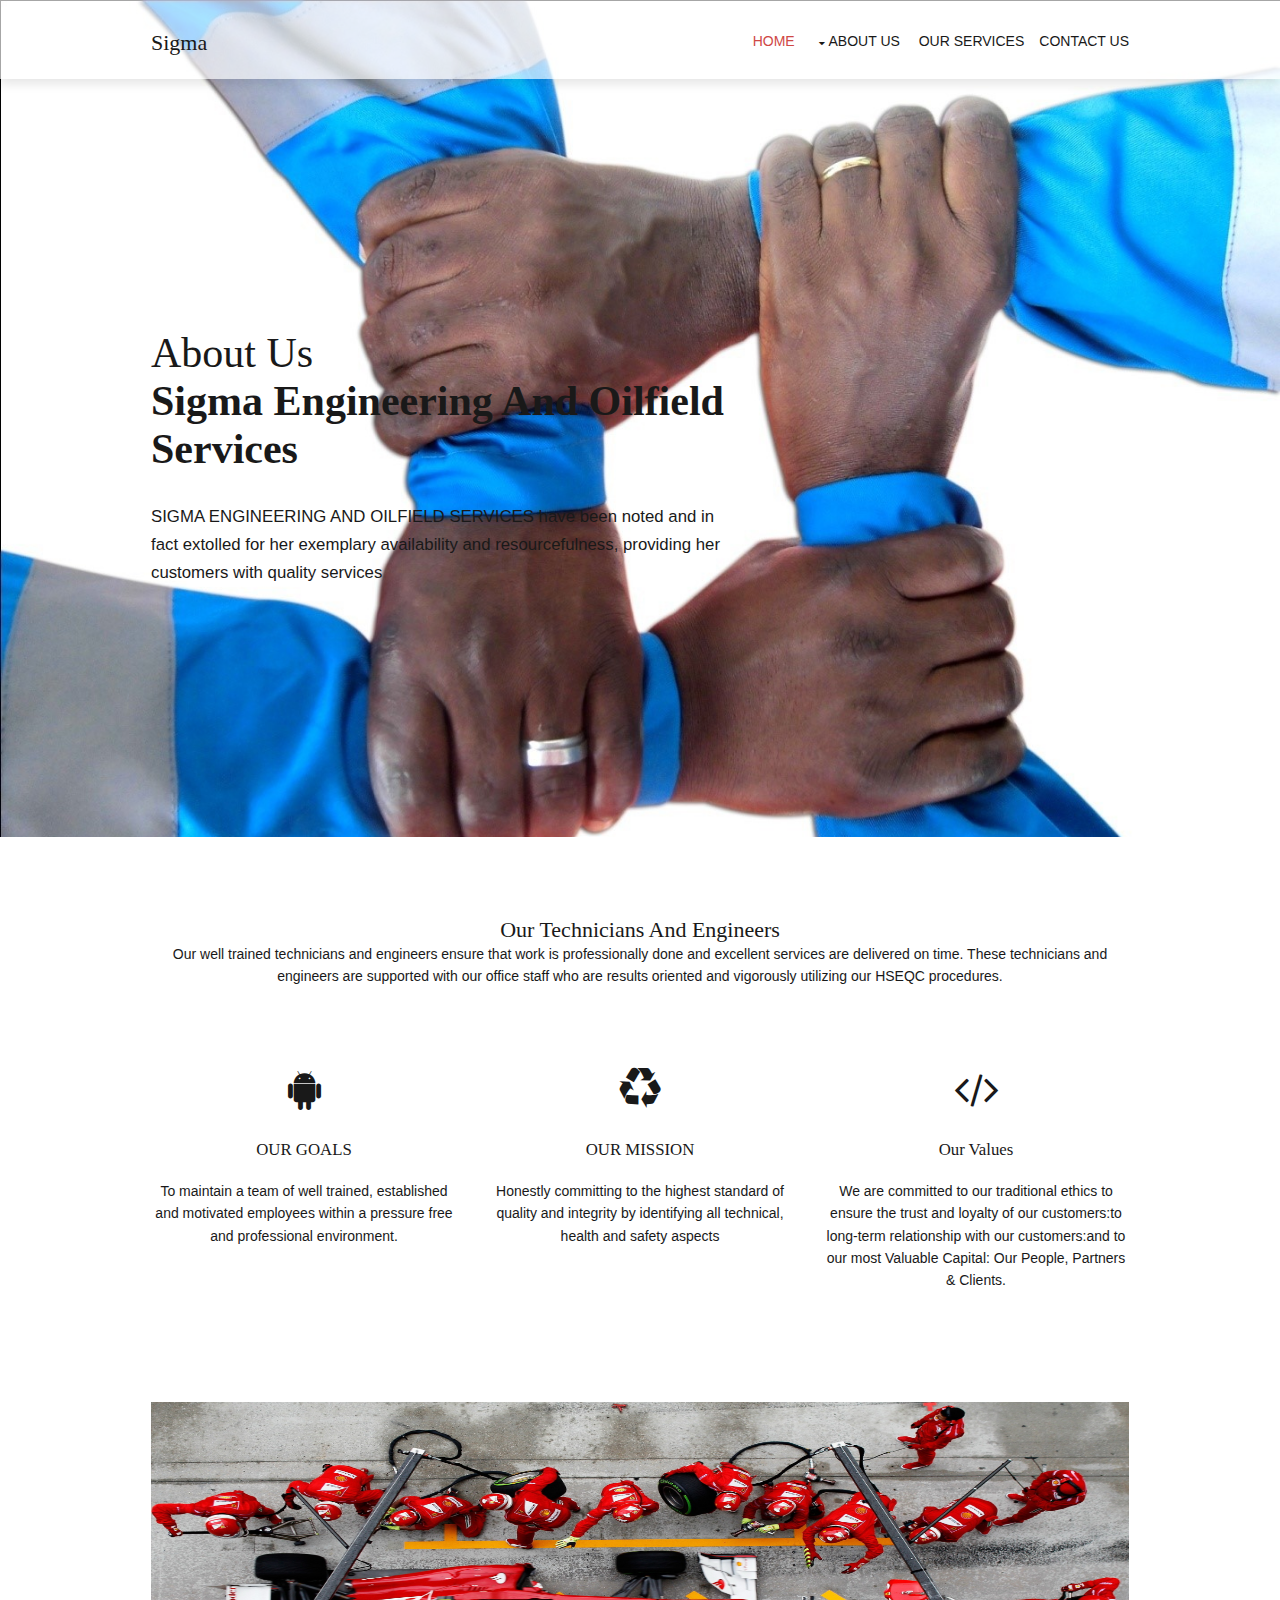
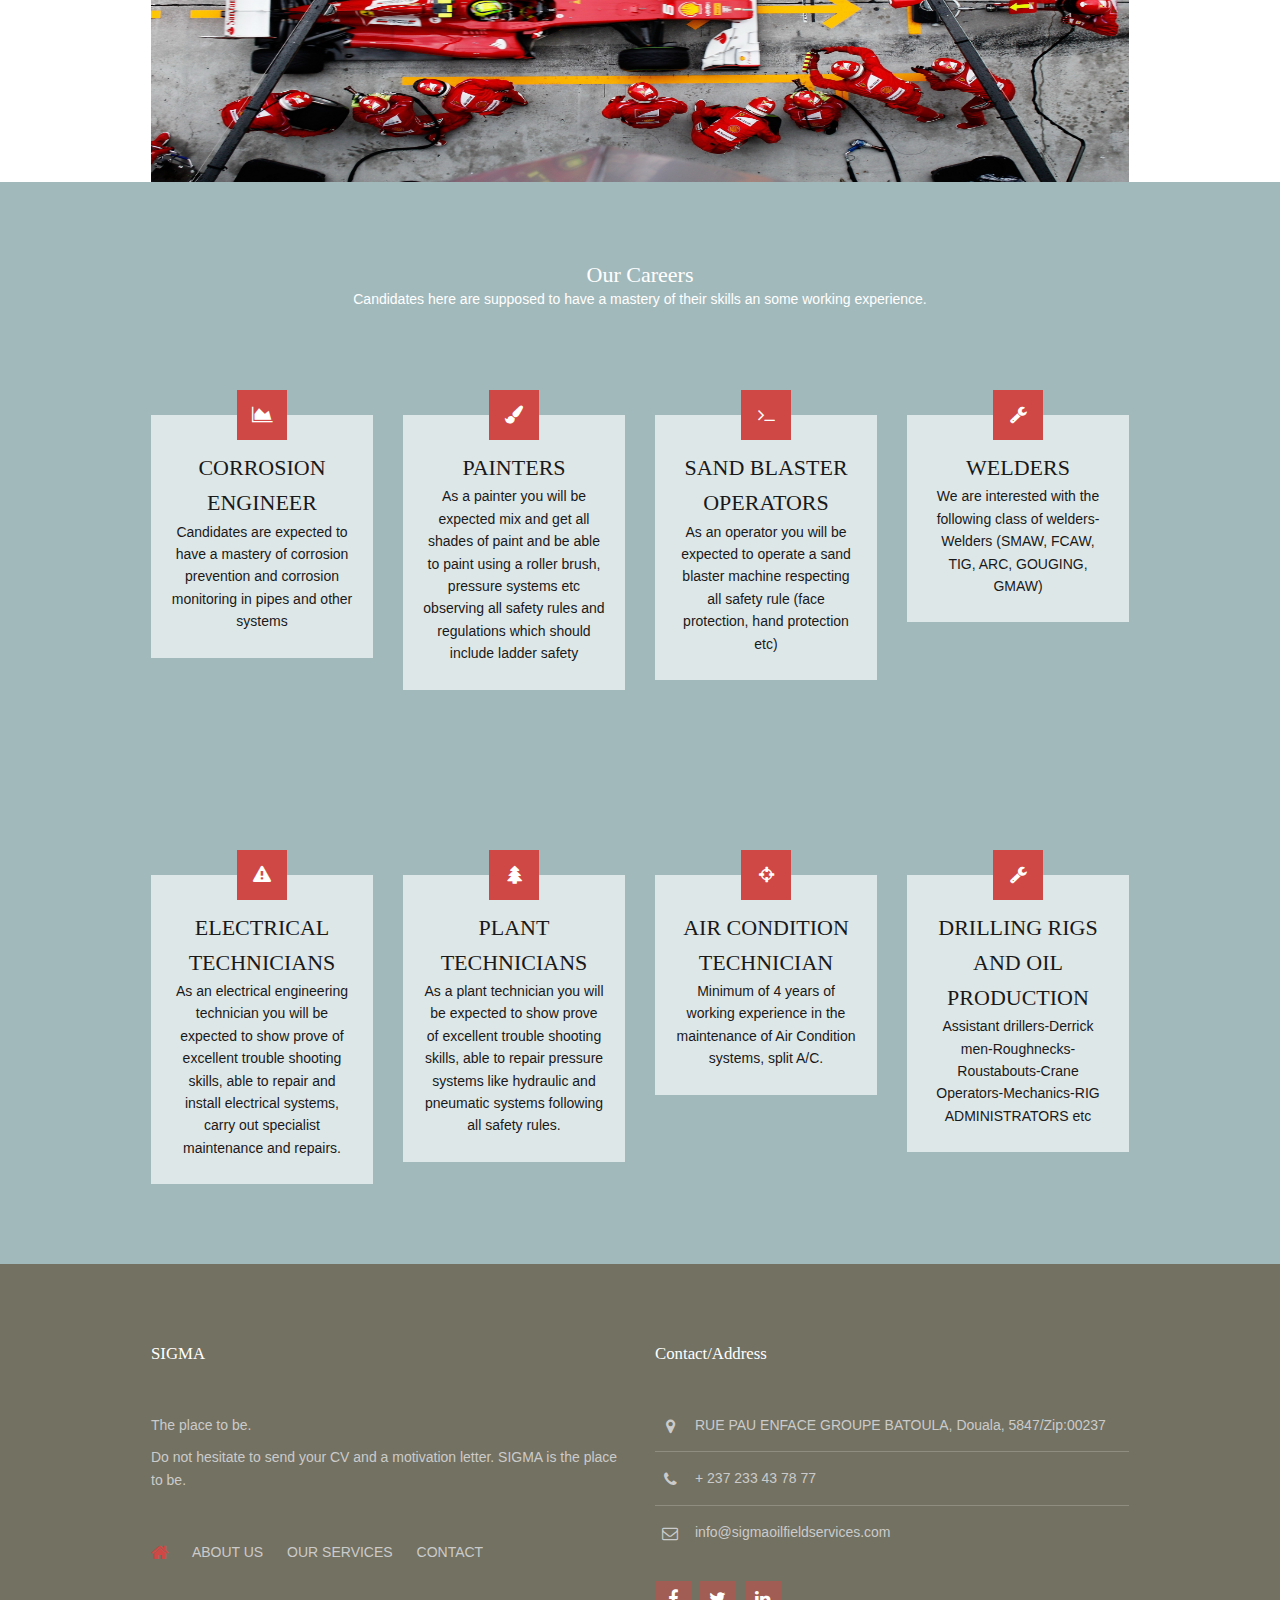
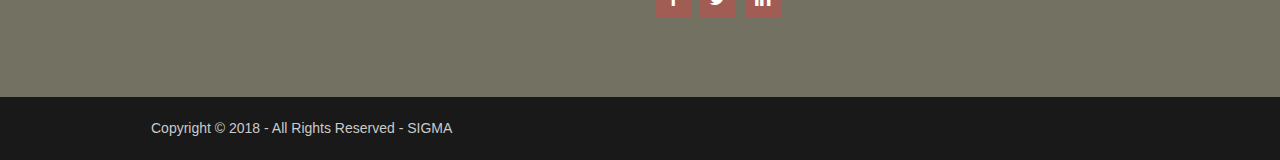
<file: gomag/index.html>
<!DOCTYPE html>
<!--
Template Name: Gomag
Author: <a href="http://www.os-templates.com/">OS Templates</a>
Author URI: http://www.os-templates.com/
Licence: Free to use under our free template licence terms
Licence URI: http://www.os-templates.com/template-terms
-->
<html lang="">
<head>
<title>Sigma Engineering</title>
<meta charset="utf-8">
<meta name="viewport" content="width=device-width, initial-scale=1.0, maximum-scale=1.0, user-scalable=no">
<link rel="stylesheet" href="https://maxcdn.bootstrapcdn.com/bootstrap/3.3.7/css/bootstrap.min.css">
  <script src="https://ajax.googleapis.com/ajax/libs/jquery/3.3.1/jquery.min.js"></script>
  <script src="https://maxcdn.bootstrapcdn.com/bootstrap/3.3.7/js/bootstrap.min.js"></script>
<link href="layout/styles/layout.css" rel="stylesheet" type="text/css" media="all">
</head>
<body id="top">
<!-- ################################################################################################ -->
<!-- ################################################################################################ -->
<!-- ################################################################################################ -->
<!-- Top Background Image Wrapper -->
<div class="bgded" style="background-image:url('images/demo/backgrounds/cover.jpg');">
  <!-- ################################################################################################ -->
  <div class="wrapper row1">
    <header id="header" class="hoc clear">
      <!-- ################################################################################################ -->
      <div id="logo" class="fl_left">
        <h1><a href="index.html">Sigma</a></h1>
      </div>
      <nav id="mainav" class="fl_right">
        <ul class="clear">
          <li class="active"><a href="index.html">Home</a></li>
           <li><a class="drop" href="#">About Us</a>
            <ul>
              <li><a href="#goals">Our Goals</a></li>
              <li><a href="#mission">Our Mission</a></li>
              <li><a href="#values">Our Values</a></li>
              <li><a href="#careers">Careers</a></li>

            </ul>
          </li>
          <li><a href="pages/services.html" target="_blank">Our Services</a>
          <li><a  href="#contact">Contact Us</a></li>

            </ul>
          </li>
        </ul>
      </nav>
      <!-- ################################################################################################ -->
    </header>
  </div>
  <!-- ################################################################################################ -->
  <!-- ################################################################################################ -->
  <!-- ################################################################################################ -->
  <section id="pageintro" class="hoc clear">
    <div>
      <!-- ################################################################################################ -->
      <h2 class="heading">About Us<br>
        <strong>Sigma Engineering and Oilfield Services</strong></h2>
      <p>SIGMA ENGINEERING AND OILFIELD SERVICES have been noted and in fact extolled for her exemplary availability
         and resourcefulness, providing her customers with quality services</p>
      <!-- <footer>
        <!-- <ul class="nospace inline pushright">
          <li><a class="btn" href="#">Suscipit</a></li>
          <li><a class="btn inverse" href="#">Lobortis</a></li>
        </ul> -->
      </footer>
      <!-- ################################################################################################ -->
    </div>
  </section>
  <!-- ################################################################################################ -->
</div>
<!-- End Top Background Image Wrapper -->
<!-- ################################################################################################ -->
<!-- ################################################################################################ -->
<!-- ################################################################################################ -->
<div class="wrapper row3">
  <main class="hoc container clear btmpad-none">
    <!-- main body -->
    <!-- ################################################################################################ -->
    <div class="sectiontitle center">
      <h6 class="heading">Our Technicians and Engineers</h6>
      <p>Our well trained technicians and engineers ensure that work is professionally done and excellent services are delivered on time. These technicians
         and engineers are supported with our office staff who are results oriented and vigorously utilizing our HSEQC procedures.</p>
    </div>
    <ul class="nospace group center btmspace-80">
      <li class="one_third first" id="goals">
        <article><i class="btmspace-30 fa fa-3x fa-android"></i>
          <h6 class="heading font-x1">OUR GOALS</h6>
          <p class="btmspace-30">To maintain a team of well trained, established and motivated employees within a pressure free and professional environment.</p>

          <!-- <footer><a class="btn" href="#">Read More &raquo;</a></footer> -->
        </article>
      </li>
      <li class="one_third" id="mission">
        <article><i class="btmspace-30 fa fa-3x fa-recycle"></i>
          <h6 class="heading font-x1">OUR MISSION</h6>
          <p class="btmspace-30">Honestly committing to the highest standard of quality and integrity by identifying all technical, health and safety aspects</p>
          <!-- <footer><a class="btn" href="#">Read More &raquo;</a></footer> -->
        </article>
      </li>
      <li class="one_third" id="values">
        <article><i class="btmspace-30 fa fa-3x fa-code"></i>
          <h6 class="heading font-x1">Our Values</h6>
          <p class="btmspace-30">We are committed to our traditional ethics to ensure the trust and loyalty of our customers:to long-term relationship with our customers:and to our most Valuable Capital: Our People, Partners & Clients.
</p>
        </article>
      </li>
    </ul>
    <figure><img src="images/demo/tire.jpg" alt="" style="width:978px;height:380px;"></figure>
    <!-- ################################################################################################ -->
    <!-- / main body -->
    <div class="clear"></div>
  </main>
</div>
<!-- ################################################################################################ -->
<!-- ################################################################################################ -->
<!-- ################################################################################################ -->
<div class="wrapper bgded overlay coloured" id="career">
  <section class="hoc container clear">
    <!-- ################################################################################################ -->
    <div class="sectiontitle center">
      <h6 class="heading">Our Careers</h6>
      <p>Candidates here are supposed to have a mastery of their skills an some working experience.</p>
    </div>
    <ul class="nospace group infoboxes">
      <li class="one_quarter first">
        <article class="infobox"><i class="fa fa-area-chart"></i>
          <h6>CORROSION ENGINEER</h6>
          <p>Candidates are expected to have a mastery of corrosion prevention and corrosion monitoring in pipes and other systems</p>
        </article>
      </li>
      <li class="one_quarter">
        <article class="infobox"><i class="fa fa-paint-brush"></i>

          <h6>PAINTERS</h6>
          <p>As a painter you will be expected mix and get all shades of paint and be able to paint using a roller brush,
             pressure systems etc observing all safety rules and regulations which should include ladder safety</p>
        </article>
      </li>
      <li class="one_quarter">
        <article class="infobox"><i class="fa fa-terminal"></i>

          <h6>SAND BLASTER OPERATORS</h6>
          <p>As an operator you will be expected to operate
             a sand blaster machine respecting all safety rule (face protection, hand protection etc)</p>
        </article>
      </li>
      <li class="one_quarter">
        <article class="infobox"><i class="fa fa-wrench"></i>

          <h6>WELDERS</h6>
          <p>We are interested with the following class of welders-
             Welders (SMAW, FCAW, TIG, ARC, GOUGING, GMAW)</p>
        </article>
      </li>
    </ul>
    <!-- ################################################################################################ -->
    <div class="clear"></div>
  </section>
</div>
<!-- ################################################################################################ -->
<!-- ################################################################################################ -->
<div class="wrapper bgded overlay coloured">
  <section class="hoc container clear">
    <!-- ################################################################################################ -->
    <!-- <div class="sectiontitle center">

      <p>Dictum ipsum vel auctor leo est tincidunt est cras.</p>
      <h6 class="heading">Tempor turpis pede</h6>
    </div> -->
    <ul class="nospace group infoboxes">
      <li class="one_quarter first">
        <article class="infobox"><i class="fa fa-warning"></i>

          <h6>ELECTRICAL TECHNICIANS</h6>
          <p>As an electrical engineering technician you will be expected to show prove of excellent trouble shooting skills,
             able to repair and install electrical systems, carry out specialist maintenance and repairs.</p>
        </article>
      </li>
      <li class="one_quarter">
        <article class="infobox"><i class="fa fa-tree"></i>

          <h6>PLANT TECHNICIANS</h6>
          <p>As a plant technician you will be expected to show prove of excellent trouble shooting skills,
             able to repair pressure systems like hydraulic and pneumatic systems following all safety rules.</p>
        </article>
      </li>
      <li class="one_quarter">
        <article class="infobox"><i class="fa fa-crosshairs"></i>

          <h6>AIR CONDITION TECHNICIAN</h6>
          <p>	Minimum of 4 years of working experience in the maintenance of Air Condition systems, split A/C.</p>
        </article>
      </li>
      <li class="one_quarter">
        <article class="infobox"><i class="fa fa-wrench"></i>

          <h6>DRILLING RIGS AND OIL PRODUCTION</h6>
          <p>Assistant drillers-Derrick men-Roughnecks-Roustabouts-Crane Operators-Mechanics-RIG ADMINISTRATORS etc</p>
        </article>
      </li>
    </ul>
    <!-- ################################################################################################ -->
    <div class="clear"></div>
  </section>
</div>

<div class="wrapper row4 bgded overlay" style="background-color:#fefbd8;">
  <footer id="footer" class="hoc clear">
    <!-- ################################################################################################ -->
    <div class="one_half first">
      <h6 class="heading">SIGMA</h6>
      <p>The place to be.</p>
      <p class="btmspace-50">Do not hesitate to send your CV and a motivation letter. SIGMA is the place to be.</p>
      <nav>
        <ul class="nospace">
          <li><a href="index.html"><i class="fa fa-lg fa-home"></i></a></li>
          <li><a href="#about">About Us</a></li>
          <li><a href="pages/services.html">Our Services</a></li>
          <li><a href="#contact">Contact</a></li>
        </ul>
      </nav>
    </div>
    <div class="one_half" id="contact">
      <h6 class="heading">Contact/Address</h6>
      <ul class="nospace btmspace-30 linklist contact">
        <li><i class="fa fa-map-marker"></i>
          <address>
          RUE PAU ENFACE GROUPE BATOULA, Douala, 5847/Zip:00237
          </address>
        </li>
        <li><i class="fa fa-phone"></i> + 237 233 43 78 77  </li>
        <li><i class="fa fa-envelope-o"></i>info@sigmaoilfieldservices.com</li>
      </ul>
      <ul class="faico clear">
        <li><a class="faicon-facebook" href="#"><i class="fa fa-facebook"></i></a></li>
        <li><a class="faicon-twitter" href="#"><i class="fa fa-twitter"></i></a></li>

        <li><a class="faicon-linkedin" href="#"><i class="fa fa-linkedin"></i></a></li>

      </ul>
    </div>

    <!-- ################################################################################################ -->
  </footer>
</div>
<!-- ################################################################################################ -->
<!-- ################################################################################################ -->
<!-- ################################################################################################ -->
<div class="wrapper row5">
  <div id="copyright" class="hoc clear">
    <!-- ################################################################################################ -->
    <p class="fl_left">Copyright &copy; 2018 - All Rights Reserved - <a href="#">SIGMA</a></p>
    <!-- ################################################################################################ -->
  </div>
</div>
<!-- ################################################################################################ -->
<!-- ################################################################################################ -->
<!-- ################################################################################################ -->
<a id="backtotop" href="#top"><i class="fa fa-chevron-up"></i></a>
<!-- JAVASCRIPTS -->
<script src="layout/scripts/jquery.min.js"></script>
<script src="layout/scripts/jquery.backtotop.js"></script>
<script src="layout/scripts/jquery.mobilemenu.js"></script>
</body>
</html>
</file>
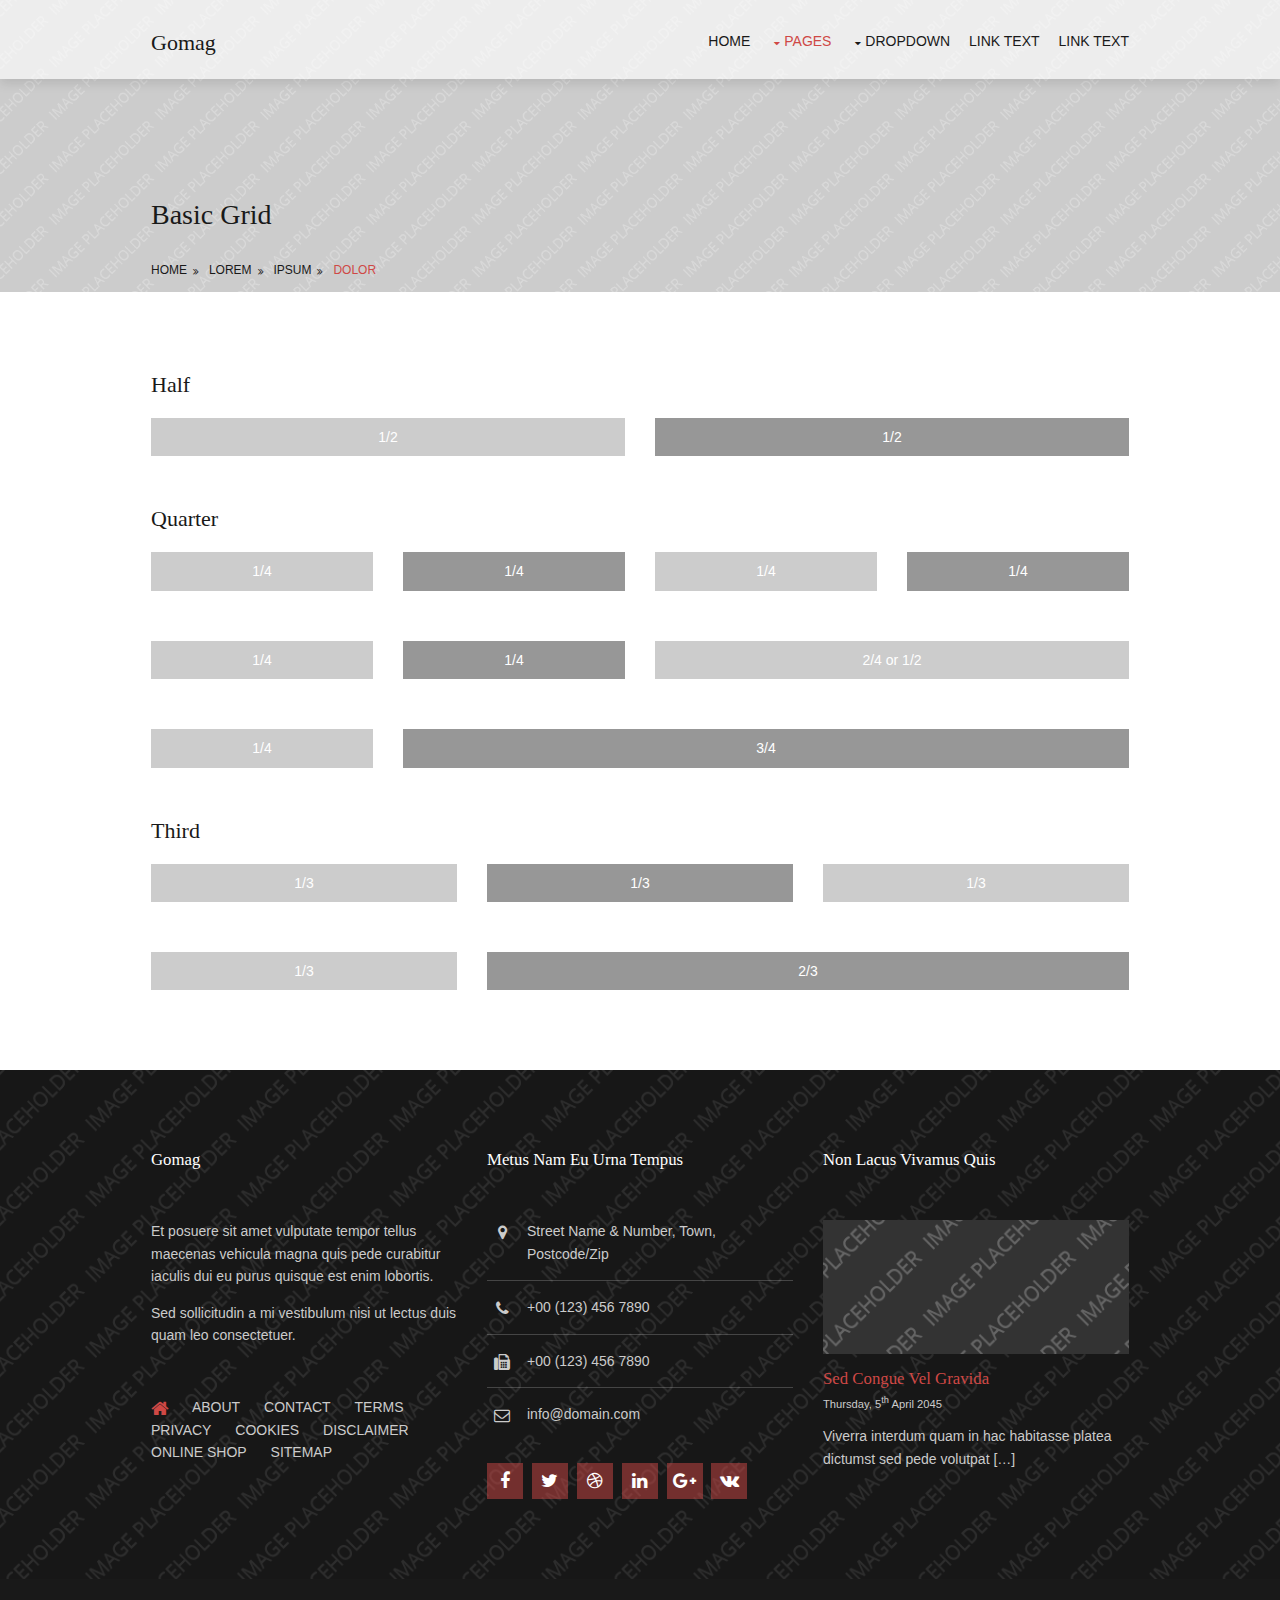
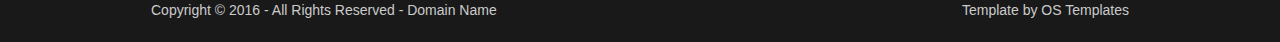
<file: gomag/pages/basic-grid.html>
<!DOCTYPE html>
<!--
Template Name: Gomag
Author: <a href="http://www.os-templates.com/">OS Templates</a>
Author URI: http://www.os-templates.com/
Licence: Free to use under our free template licence terms
Licence URI: http://www.os-templates.com/template-terms
-->
<html lang="">
<head>
<title>Gomag | Pages | Basic Grid</title>
<meta charset="utf-8">
<meta name="viewport" content="width=device-width, initial-scale=1.0, maximum-scale=1.0, user-scalable=no">
<link href="../layout/styles/layout.css" rel="stylesheet" type="text/css" media="all">
<style type="text/css">
/* DEMO ONLY */
.container .demo{text-align:center;}
.container .demo div{padding:8px 0;}
.container .demo div:nth-child(odd){color:#FFFFFF; background:#CCCCCC;}
.container .demo div:nth-child(even){color:#FFFFFF; background:#979797;}
@media screen and (max-width:900px){.container .demo div{margin-bottom:0;}}
/* DEMO ONLY */
</style>
</head>
<body id="top">
<!-- ################################################################################################ -->
<!-- ################################################################################################ -->
<!-- ################################################################################################ -->
<!-- Top Background Image Wrapper -->
<div class="bgded" style="background-image:url('../images/demo/backgrounds/01.png');"> 
  <!-- ################################################################################################ -->
  <div class="wrapper row1">
    <header id="header" class="hoc clear"> 
      <!-- ################################################################################################ -->
      <div id="logo" class="fl_left">
        <h1><a href="../index.html">Gomag</a></h1>
      </div>
      <nav id="mainav" class="fl_right">
        <ul class="clear">
          <li><a href="../index.html">Home</a></li>
          <li class="active"><a class="drop" href="#">Pages</a>
            <ul>
              <li><a href="gallery.html">Gallery</a></li>
              <li><a href="full-width.html">Full Width</a></li>
              <li><a href="sidebar-left.html">Sidebar Left</a></li>
              <li><a href="sidebar-right.html">Sidebar Right</a></li>
              <li class="active"><a href="basic-grid.html">Basic Grid</a></li>
            </ul>
          </li>
          <li><a class="drop" href="#">Dropdown</a>
            <ul>
              <li><a href="#">Level 2</a></li>
              <li><a class="drop" href="#">Level 2 + Drop</a>
                <ul>
                  <li><a href="#">Level 3</a></li>
                  <li><a href="#">Level 3</a></li>
                  <li><a href="#">Level 3</a></li>
                </ul>
              </li>
              <li><a href="#">Level 2</a></li>
            </ul>
          </li>
          <li><a href="#">Link Text</a></li>
          <li><a href="#">Link Text</a></li>
        </ul>
      </nav>
      <!-- ################################################################################################ -->
    </header>
  </div>
  <!-- ################################################################################################ -->
  <!-- ################################################################################################ -->
  <!-- ################################################################################################ -->
  <section id="breadcrumb" class="hoc clear"> 
    <!-- ################################################################################################ -->
    <h6 class="heading">Basic Grid</h6>
    <!-- ################################################################################################ -->
    <ul>
      <li><a href="#">Home</a></li>
      <li><a href="#">Lorem</a></li>
      <li><a href="#">Ipsum</a></li>
      <li><a href="#">Dolor</a></li>
    </ul>
    <!-- ################################################################################################ -->
  </section>
  <!-- ################################################################################################ -->
</div>
<!-- End Top Background Image Wrapper -->
<!-- ################################################################################################ -->
<!-- ################################################################################################ -->
<!-- ################################################################################################ -->
<div class="wrapper row3">
  <main class="hoc container clear"> 
    <!-- main body -->
    <!-- ################################################################################################ -->
    <div class="content"> 
      <!-- ################################################################################################ -->
      <h2>Half</h2>
      <!-- ################################################################################################ -->
      <div class="group btmspace-50 demo">
        <div class="one_half first">1/2</div>
        <div class="one_half">1/2</div>
      </div>
      <!-- ################################################################################################ -->
      <h2>Quarter</h2>
      <!-- ################################################################################################ -->
      <div class="group btmspace-50 demo">
        <div class="one_quarter first">1/4</div>
        <div class="one_quarter">1/4</div>
        <div class="one_quarter">1/4</div>
        <div class="one_quarter">1/4</div>
      </div>
      <div class="group btmspace-50 demo">
        <div class="one_quarter first">1/4</div>
        <div class="one_quarter">1/4</div>
        <div class="two_quarter">2/4 or 1/2</div>
      </div>
      <div class="group btmspace-50 demo">
        <div class="one_quarter first">1/4</div>
        <div class="three_quarter">3/4</div>
      </div>
      <!-- ################################################################################################ -->
      <h2>Third</h2>
      <!-- ################################################################################################ -->
      <div class="group btmspace-50 demo">
        <div class="one_third first">1/3</div>
        <div class="one_third">1/3</div>
        <div class="one_third">1/3</div>
      </div>
      <div class="group demo">
        <div class="one_third first">1/3</div>
        <div class="two_third">2/3</div>
      </div>
      <!-- ################################################################################################ -->
    </div>
    <!-- ################################################################################################ -->
    <!-- / main body -->
    <div class="clear"></div>
  </main>
</div>
<!-- ################################################################################################ -->
<!-- ################################################################################################ -->
<!-- ################################################################################################ -->
<div class="wrapper row4 bgded overlay" style="background-image:url('../images/demo/backgrounds/04.png');">
  <footer id="footer" class="hoc clear"> 
    <!-- ################################################################################################ -->
    <div class="one_third first">
      <h6 class="heading">Gomag</h6>
      <p>Et posuere sit amet vulputate tempor tellus maecenas vehicula magna quis pede curabitur iaculis dui eu purus quisque est enim lobortis.</p>
      <p class="btmspace-50">Sed sollicitudin a mi vestibulum nisi ut lectus duis quam leo consectetuer.</p>
      <nav>
        <ul class="nospace">
          <li><a href="index.html"><i class="fa fa-lg fa-home"></i></a></li>
          <li><a href="#">About</a></li>
          <li><a href="#">Contact</a></li>
          <li><a href="#">Terms</a></li>
          <li><a href="#">Privacy</a></li>
          <li><a href="#">Cookies</a></li>
          <li><a href="#">Disclaimer</a></li>
          <li><a href="#">Online Shop</a></li>
          <li><a href="#">Sitemap</a></li>
        </ul>
      </nav>
    </div>
    <div class="one_third">
      <h6 class="heading">Metus nam eu urna tempus</h6>
      <ul class="nospace btmspace-30 linklist contact">
        <li><i class="fa fa-map-marker"></i>
          <address>
          Street Name &amp; Number, Town, Postcode/Zip
          </address>
        </li>
        <li><i class="fa fa-phone"></i> +00 (123) 456 7890</li>
        <li><i class="fa fa-fax"></i> +00 (123) 456 7890</li>
        <li><i class="fa fa-envelope-o"></i> info@domain.com</li>
      </ul>
      <ul class="faico clear">
        <li><a class="faicon-facebook" href="#"><i class="fa fa-facebook"></i></a></li>
        <li><a class="faicon-twitter" href="#"><i class="fa fa-twitter"></i></a></li>
        <li><a class="faicon-dribble" href="#"><i class="fa fa-dribbble"></i></a></li>
        <li><a class="faicon-linkedin" href="#"><i class="fa fa-linkedin"></i></a></li>
        <li><a class="faicon-google-plus" href="#"><i class="fa fa-google-plus"></i></a></li>
        <li><a class="faicon-vk" href="#"><i class="fa fa-vk"></i></a></li>
      </ul>
    </div>
    <div class="one_third">
      <h6 class="heading">Non lacus vivamus quis</h6>
      <article><a href="#"><img class="btmspace-15" src="../images/demo/320x140.png" alt=""></a>
        <h6 class="nospace font-x1"><a href="#">Sed congue vel gravida</a></h6>
        <time class="font-xs block btmspace-10" datetime="2045-04-05">Thursday, 5<sup>th</sup> April 2045</time>
        <p class="nospace">Viverra interdum quam in hac habitasse platea dictumst sed pede volutpat [&hellip;]</p>
      </article>
    </div>
    <!-- ################################################################################################ -->
  </footer>
</div>
<!-- ################################################################################################ -->
<!-- ################################################################################################ -->
<!-- ################################################################################################ -->
<div class="wrapper row5">
  <div id="copyright" class="hoc clear"> 
    <!-- ################################################################################################ -->
    <p class="fl_left">Copyright &copy; 2016 - All Rights Reserved - <a href="#">Domain Name</a></p>
    <p class="fl_right">Template by <a target="_blank" href="http://www.os-templates.com/" title="Free Website Templates">OS Templates</a></p>
    <!-- ################################################################################################ -->
  </div>
</div>
<!-- ################################################################################################ -->
<!-- ################################################################################################ -->
<!-- ################################################################################################ -->
<a id="backtotop" href="#top"><i class="fa fa-chevron-up"></i></a>
<!-- JAVASCRIPTS -->
<script src="../layout/scripts/jquery.min.js"></script>
<script src="../layout/scripts/jquery.backtotop.js"></script>
<script src="../layout/scripts/jquery.mobilemenu.js"></script>
</body>
</html>
</file>
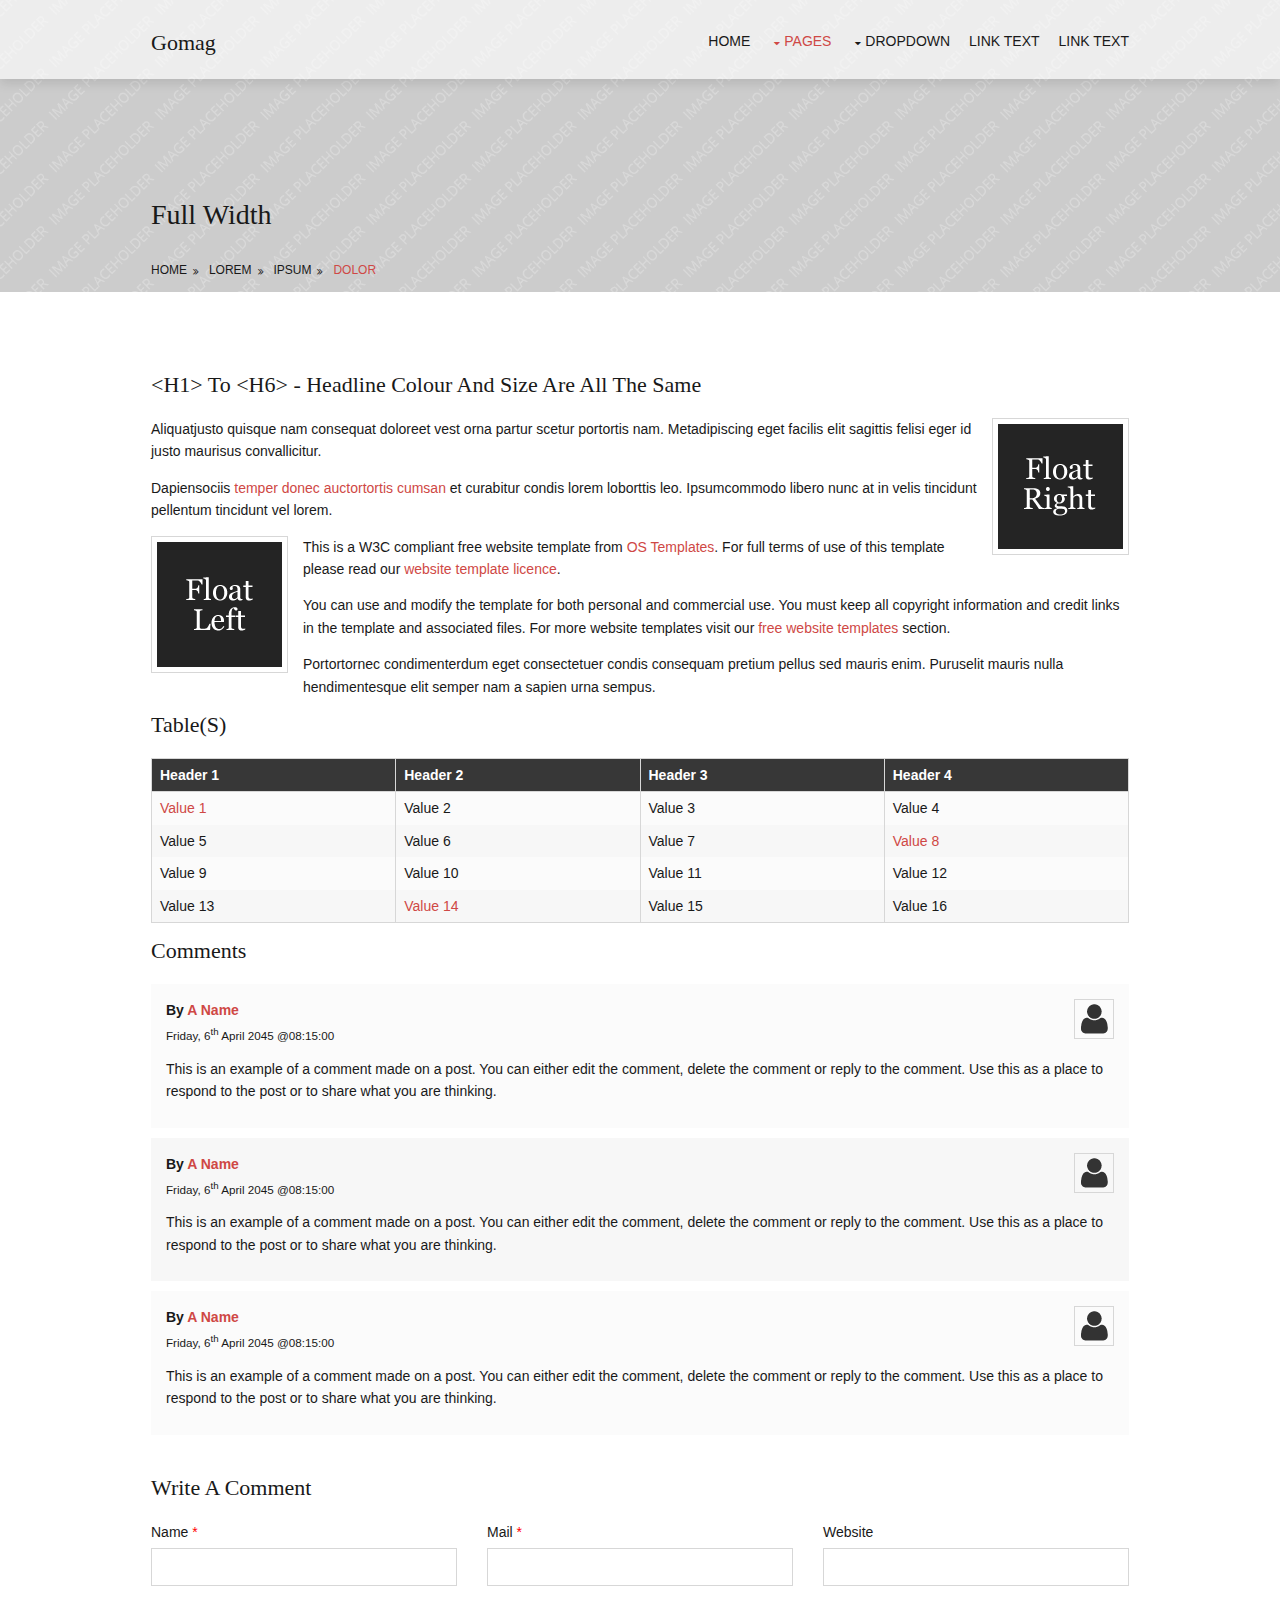
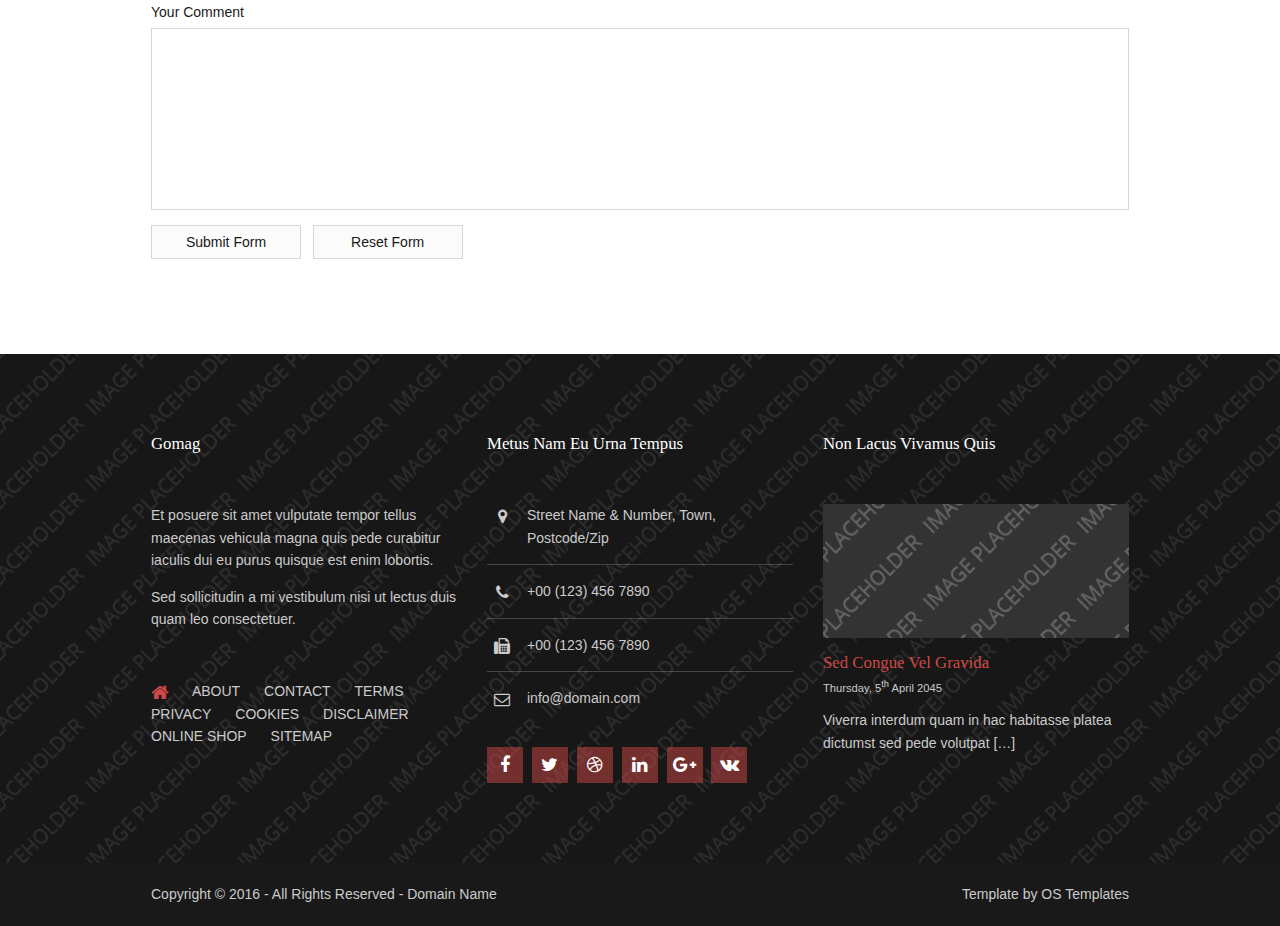
<file: gomag/pages/full-width.html>
<!DOCTYPE html>
<!--
Template Name: Gomag
Author: <a href="http://www.os-templates.com/">OS Templates</a>
Author URI: http://www.os-templates.com/
Licence: Free to use under our free template licence terms
Licence URI: http://www.os-templates.com/template-terms
-->
<html lang="">
<head>
<title>Gomag | Pages | Full Width</title>
<meta charset="utf-8">
<meta name="viewport" content="width=device-width, initial-scale=1.0, maximum-scale=1.0, user-scalable=no">
<link href="../layout/styles/layout.css" rel="stylesheet" type="text/css" media="all">
</head>
<body id="top">
<!-- ################################################################################################ -->
<!-- ################################################################################################ -->
<!-- ################################################################################################ -->
<!-- Top Background Image Wrapper -->
<div class="bgded" style="background-image:url('../images/demo/backgrounds/01.png');"> 
  <!-- ################################################################################################ -->
  <div class="wrapper row1">
    <header id="header" class="hoc clear"> 
      <!-- ################################################################################################ -->
      <div id="logo" class="fl_left">
        <h1><a href="../index.html">Gomag</a></h1>
      </div>
      <nav id="mainav" class="fl_right">
        <ul class="clear">
          <li><a href="../index.html">Home</a></li>
          <li class="active"><a class="drop" href="#">Pages</a>
            <ul>
              <li><a href="gallery.html">Gallery</a></li>
              <li class="active"><a href="full-width.html">Full Width</a></li>
              <li><a href="sidebar-left.html">Sidebar Left</a></li>
              <li><a href="sidebar-right.html">Sidebar Right</a></li>
              <li><a href="basic-grid.html">Basic Grid</a></li>
            </ul>
          </li>
          <li><a class="drop" href="#">Dropdown</a>
            <ul>
              <li><a href="#">Level 2</a></li>
              <li><a class="drop" href="#">Level 2 + Drop</a>
                <ul>
                  <li><a href="#">Level 3</a></li>
                  <li><a href="#">Level 3</a></li>
                  <li><a href="#">Level 3</a></li>
                </ul>
              </li>
              <li><a href="#">Level 2</a></li>
            </ul>
          </li>
          <li><a href="#">Link Text</a></li>
          <li><a href="#">Link Text</a></li>
        </ul>
      </nav>
      <!-- ################################################################################################ -->
    </header>
  </div>
  <!-- ################################################################################################ -->
  <!-- ################################################################################################ -->
  <!-- ################################################################################################ -->
  <section id="breadcrumb" class="hoc clear"> 
    <!-- ################################################################################################ -->
    <h6 class="heading">Full Width</h6>
    <!-- ################################################################################################ -->
    <ul>
      <li><a href="#">Home</a></li>
      <li><a href="#">Lorem</a></li>
      <li><a href="#">Ipsum</a></li>
      <li><a href="#">Dolor</a></li>
    </ul>
    <!-- ################################################################################################ -->
  </section>
  <!-- ################################################################################################ -->
</div>
<!-- End Top Background Image Wrapper -->
<!-- ################################################################################################ -->
<!-- ################################################################################################ -->
<!-- ################################################################################################ -->
<div class="wrapper row3">
  <main class="hoc container clear"> 
    <!-- main body -->
    <!-- ################################################################################################ -->
    <div class="content"> 
      <!-- ################################################################################################ -->
      <h1>&lt;h1&gt; to &lt;h6&gt; - Headline Colour and Size Are All The Same</h1>
      <img class="imgr borderedbox inspace-5" src="../images/demo/imgr.gif" alt="">
      <p>Aliquatjusto quisque nam consequat doloreet vest orna partur scetur portortis nam. Metadipiscing eget facilis elit sagittis felisi eger id justo maurisus convallicitur.</p>
      <p>Dapiensociis <a href="#">temper donec auctortortis cumsan</a> et curabitur condis lorem loborttis leo. Ipsumcommodo libero nunc at in velis tincidunt pellentum tincidunt vel lorem.</p>
      <img class="imgl borderedbox inspace-5" src="../images/demo/imgl.gif" alt="">
      <p>This is a W3C compliant free website template from <a href="http://www.os-templates.com/" title="Free Website Templates">OS Templates</a>. For full terms of use of this template please read our <a href="http://www.os-templates.com/template-terms">website template licence</a>.</p>
      <p>You can use and modify the template for both personal and commercial use. You must keep all copyright information and credit links in the template and associated files. For more website templates visit our <a href="http://www.os-templates.com/">free website templates</a> section.</p>
      <p>Portortornec condimenterdum eget consectetuer condis consequam pretium pellus sed mauris enim. Puruselit mauris nulla hendimentesque elit semper nam a sapien urna sempus.</p>
      <h1>Table(s)</h1>
      <div class="scrollable">
        <table>
          <thead>
            <tr>
              <th>Header 1</th>
              <th>Header 2</th>
              <th>Header 3</th>
              <th>Header 4</th>
            </tr>
          </thead>
          <tbody>
            <tr>
              <td><a href="#">Value 1</a></td>
              <td>Value 2</td>
              <td>Value 3</td>
              <td>Value 4</td>
            </tr>
            <tr>
              <td>Value 5</td>
              <td>Value 6</td>
              <td>Value 7</td>
              <td><a href="#">Value 8</a></td>
            </tr>
            <tr>
              <td>Value 9</td>
              <td>Value 10</td>
              <td>Value 11</td>
              <td>Value 12</td>
            </tr>
            <tr>
              <td>Value 13</td>
              <td><a href="#">Value 14</a></td>
              <td>Value 15</td>
              <td>Value 16</td>
            </tr>
          </tbody>
        </table>
      </div>
      <div id="comments">
        <h2>Comments</h2>
        <ul>
          <li>
            <article>
              <header>
                <figure class="avatar"><img src="../images/demo/avatar.png" alt=""></figure>
                <address>
                By <a href="#">A Name</a>
                </address>
                <time datetime="2045-04-06T08:15+00:00">Friday, 6<sup>th</sup> April 2045 @08:15:00</time>
              </header>
              <div class="comcont">
                <p>This is an example of a comment made on a post. You can either edit the comment, delete the comment or reply to the comment. Use this as a place to respond to the post or to share what you are thinking.</p>
              </div>
            </article>
          </li>
          <li>
            <article>
              <header>
                <figure class="avatar"><img src="../images/demo/avatar.png" alt=""></figure>
                <address>
                By <a href="#">A Name</a>
                </address>
                <time datetime="2045-04-06T08:15+00:00">Friday, 6<sup>th</sup> April 2045 @08:15:00</time>
              </header>
              <div class="comcont">
                <p>This is an example of a comment made on a post. You can either edit the comment, delete the comment or reply to the comment. Use this as a place to respond to the post or to share what you are thinking.</p>
              </div>
            </article>
          </li>
          <li>
            <article>
              <header>
                <figure class="avatar"><img src="../images/demo/avatar.png" alt=""></figure>
                <address>
                By <a href="#">A Name</a>
                </address>
                <time datetime="2045-04-06T08:15+00:00">Friday, 6<sup>th</sup> April 2045 @08:15:00</time>
              </header>
              <div class="comcont">
                <p>This is an example of a comment made on a post. You can either edit the comment, delete the comment or reply to the comment. Use this as a place to respond to the post or to share what you are thinking.</p>
              </div>
            </article>
          </li>
        </ul>
        <h2>Write A Comment</h2>
        <form action="#" method="post">
          <div class="one_third first">
            <label for="name">Name <span>*</span></label>
            <input type="text" name="name" id="name" value="" size="22" required>
          </div>
          <div class="one_third">
            <label for="email">Mail <span>*</span></label>
            <input type="email" name="email" id="email" value="" size="22" required>
          </div>
          <div class="one_third">
            <label for="url">Website</label>
            <input type="url" name="url" id="url" value="" size="22">
          </div>
          <div class="block clear">
            <label for="comment">Your Comment</label>
            <textarea name="comment" id="comment" cols="25" rows="10"></textarea>
          </div>
          <div>
            <input type="submit" name="submit" value="Submit Form">
            &nbsp;
            <input type="reset" name="reset" value="Reset Form">
          </div>
        </form>
      </div>
      <!-- ################################################################################################ -->
    </div>
    <!-- ################################################################################################ -->
    <!-- / main body -->
    <div class="clear"></div>
  </main>
</div>
<!-- ################################################################################################ -->
<!-- ################################################################################################ -->
<!-- ################################################################################################ -->
<div class="wrapper row4 bgded overlay" style="background-image:url('../images/demo/backgrounds/04.png');">
  <footer id="footer" class="hoc clear"> 
    <!-- ################################################################################################ -->
    <div class="one_third first">
      <h6 class="heading">Gomag</h6>
      <p>Et posuere sit amet vulputate tempor tellus maecenas vehicula magna quis pede curabitur iaculis dui eu purus quisque est enim lobortis.</p>
      <p class="btmspace-50">Sed sollicitudin a mi vestibulum nisi ut lectus duis quam leo consectetuer.</p>
      <nav>
        <ul class="nospace">
          <li><a href="index.html"><i class="fa fa-lg fa-home"></i></a></li>
          <li><a href="#">About</a></li>
          <li><a href="#">Contact</a></li>
          <li><a href="#">Terms</a></li>
          <li><a href="#">Privacy</a></li>
          <li><a href="#">Cookies</a></li>
          <li><a href="#">Disclaimer</a></li>
          <li><a href="#">Online Shop</a></li>
          <li><a href="#">Sitemap</a></li>
        </ul>
      </nav>
    </div>
    <div class="one_third">
      <h6 class="heading">Metus nam eu urna tempus</h6>
      <ul class="nospace btmspace-30 linklist contact">
        <li><i class="fa fa-map-marker"></i>
          <address>
          Street Name &amp; Number, Town, Postcode/Zip
          </address>
        </li>
        <li><i class="fa fa-phone"></i> +00 (123) 456 7890</li>
        <li><i class="fa fa-fax"></i> +00 (123) 456 7890</li>
        <li><i class="fa fa-envelope-o"></i> info@domain.com</li>
      </ul>
      <ul class="faico clear">
        <li><a class="faicon-facebook" href="#"><i class="fa fa-facebook"></i></a></li>
        <li><a class="faicon-twitter" href="#"><i class="fa fa-twitter"></i></a></li>
        <li><a class="faicon-dribble" href="#"><i class="fa fa-dribbble"></i></a></li>
        <li><a class="faicon-linkedin" href="#"><i class="fa fa-linkedin"></i></a></li>
        <li><a class="faicon-google-plus" href="#"><i class="fa fa-google-plus"></i></a></li>
        <li><a class="faicon-vk" href="#"><i class="fa fa-vk"></i></a></li>
      </ul>
    </div>
    <div class="one_third">
      <h6 class="heading">Non lacus vivamus quis</h6>
      <article><a href="#"><img class="btmspace-15" src="../images/demo/320x140.png" alt=""></a>
        <h6 class="nospace font-x1"><a href="#">Sed congue vel gravida</a></h6>
        <time class="font-xs block btmspace-10" datetime="2045-04-05">Thursday, 5<sup>th</sup> April 2045</time>
        <p class="nospace">Viverra interdum quam in hac habitasse platea dictumst sed pede volutpat [&hellip;]</p>
      </article>
    </div>
    <!-- ################################################################################################ -->
  </footer>
</div>
<!-- ################################################################################################ -->
<!-- ################################################################################################ -->
<!-- ################################################################################################ -->
<div class="wrapper row5">
  <div id="copyright" class="hoc clear"> 
    <!-- ################################################################################################ -->
    <p class="fl_left">Copyright &copy; 2016 - All Rights Reserved - <a href="#">Domain Name</a></p>
    <p class="fl_right">Template by <a target="_blank" href="http://www.os-templates.com/" title="Free Website Templates">OS Templates</a></p>
    <!-- ################################################################################################ -->
  </div>
</div>
<!-- ################################################################################################ -->
<!-- ################################################################################################ -->
<!-- ################################################################################################ -->
<a id="backtotop" href="#top"><i class="fa fa-chevron-up"></i></a>
<!-- JAVASCRIPTS -->
<script src="../layout/scripts/jquery.min.js"></script>
<script src="../layout/scripts/jquery.backtotop.js"></script>
<script src="../layout/scripts/jquery.mobilemenu.js"></script>
</body>
</html>
</file>
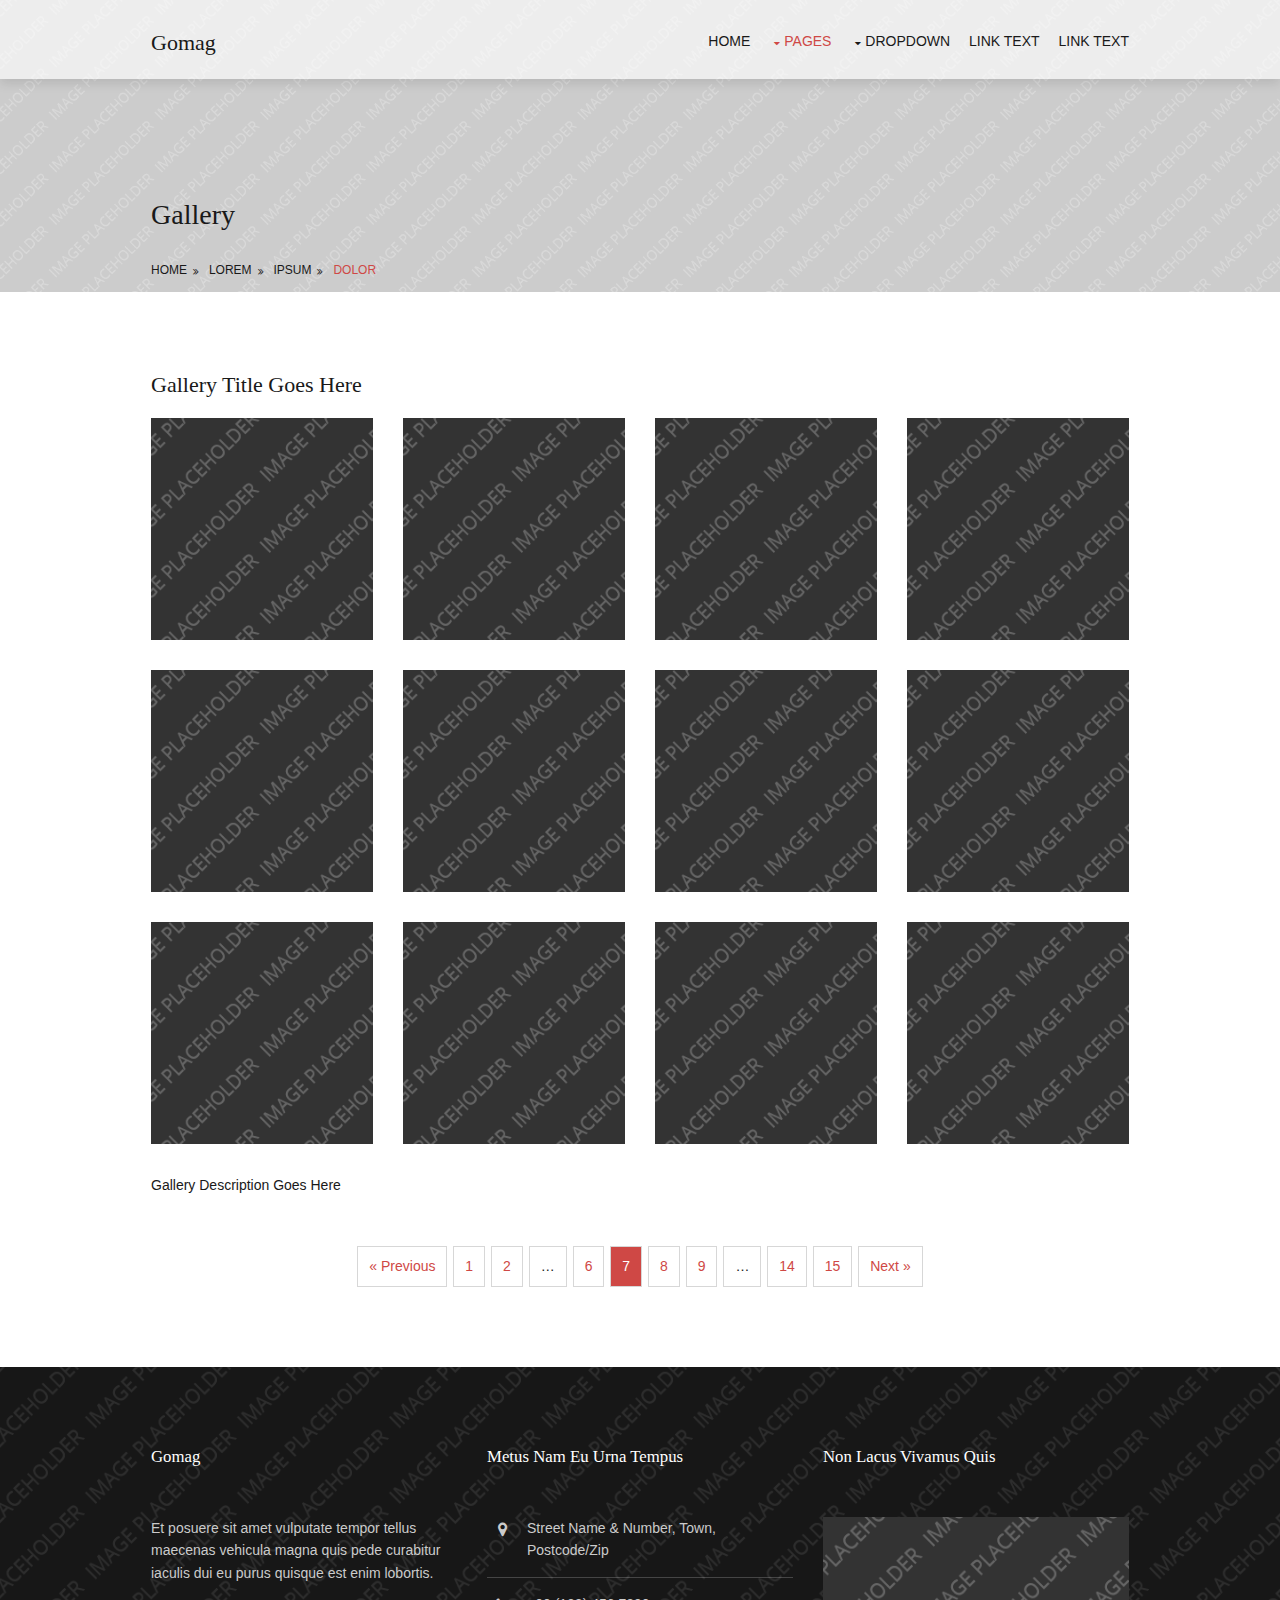
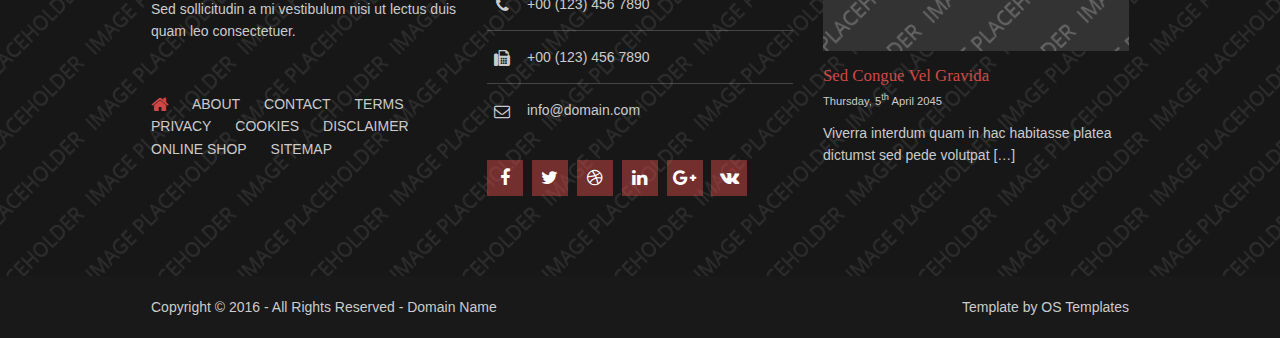
<file: gomag/pages/gallery.html>
<!DOCTYPE html>
<!--
Template Name: Gomag
Author: <a href="http://www.os-templates.com/">OS Templates</a>
Author URI: http://www.os-templates.com/
Licence: Free to use under our free template licence terms
Licence URI: http://www.os-templates.com/template-terms
-->
<html lang="">
<head>
<title>Gomag | Pages | Gallery</title>
<meta charset="utf-8">
<meta name="viewport" content="width=device-width, initial-scale=1.0, maximum-scale=1.0, user-scalable=no">
<link href="../layout/styles/layout.css" rel="stylesheet" type="text/css" media="all">
</head>
<body id="top">
<!-- ################################################################################################ -->
<!-- ################################################################################################ -->
<!-- ################################################################################################ -->
<!-- Top Background Image Wrapper -->
<div class="bgded" style="background-image:url('../images/demo/backgrounds/01.png');"> 
  <!-- ################################################################################################ -->
  <div class="wrapper row1">
    <header id="header" class="hoc clear"> 
      <!-- ################################################################################################ -->
      <div id="logo" class="fl_left">
        <h1><a href="../index.html">Gomag</a></h1>
      </div>
      <nav id="mainav" class="fl_right">
        <ul class="clear">
          <li><a href="../index.html">Home</a></li>
          <li class="active"><a class="drop" href="#">Pages</a>
            <ul>
              <li class="active"><a href="gallery.html">Gallery</a></li>
              <li><a href="full-width.html">Full Width</a></li>
              <li><a href="sidebar-left.html">Sidebar Left</a></li>
              <li><a href="sidebar-right.html">Sidebar Right</a></li>
              <li><a href="basic-grid.html">Basic Grid</a></li>
            </ul>
          </li>
          <li><a class="drop" href="#">Dropdown</a>
            <ul>
              <li><a href="#">Level 2</a></li>
              <li><a class="drop" href="#">Level 2 + Drop</a>
                <ul>
                  <li><a href="#">Level 3</a></li>
                  <li><a href="#">Level 3</a></li>
                  <li><a href="#">Level 3</a></li>
                </ul>
              </li>
              <li><a href="#">Level 2</a></li>
            </ul>
          </li>
          <li><a href="#">Link Text</a></li>
          <li><a href="#">Link Text</a></li>
        </ul>
      </nav>
      <!-- ################################################################################################ -->
    </header>
  </div>
  <!-- ################################################################################################ -->
  <!-- ################################################################################################ -->
  <!-- ################################################################################################ -->
  <section id="breadcrumb" class="hoc clear"> 
    <!-- ################################################################################################ -->
    <h6 class="heading">Gallery</h6>
    <!-- ################################################################################################ -->
    <ul>
      <li><a href="#">Home</a></li>
      <li><a href="#">Lorem</a></li>
      <li><a href="#">Ipsum</a></li>
      <li><a href="#">Dolor</a></li>
    </ul>
    <!-- ################################################################################################ -->
  </section>
  <!-- ################################################################################################ -->
</div>
<!-- End Top Background Image Wrapper -->
<!-- ################################################################################################ -->
<!-- ################################################################################################ -->
<!-- ################################################################################################ -->
<div class="wrapper row3">
  <main class="hoc container clear"> 
    <!-- main body -->
    <!-- ################################################################################################ -->
    <div class="content"> 
      <!-- ################################################################################################ -->
      <div id="gallery">
        <figure>
          <header class="heading">Gallery Title Goes Here</header>
          <ul class="nospace clear">
            <li class="one_quarter first"><a href="#"><img src="../images/demo/gallery/01.png" alt=""></a></li>
            <li class="one_quarter"><a href="#"><img src="../images/demo/gallery/01.png" alt=""></a></li>
            <li class="one_quarter"><a href="#"><img src="../images/demo/gallery/01.png" alt=""></a></li>
            <li class="one_quarter"><a href="#"><img src="../images/demo/gallery/01.png" alt=""></a></li>
            <li class="one_quarter first"><a href="#"><img src="../images/demo/gallery/01.png" alt=""></a></li>
            <li class="one_quarter"><a href="#"><img src="../images/demo/gallery/01.png" alt=""></a></li>
            <li class="one_quarter"><a href="#"><img src="../images/demo/gallery/01.png" alt=""></a></li>
            <li class="one_quarter"><a href="#"><img src="../images/demo/gallery/01.png" alt=""></a></li>
            <li class="one_quarter first"><a href="#"><img src="../images/demo/gallery/01.png" alt=""></a></li>
            <li class="one_quarter"><a href="#"><img src="../images/demo/gallery/01.png" alt=""></a></li>
            <li class="one_quarter"><a href="#"><img src="../images/demo/gallery/01.png" alt=""></a></li>
            <li class="one_quarter"><a href="#"><img src="../images/demo/gallery/01.png" alt=""></a></li>
          </ul>
          <figcaption>Gallery Description Goes Here</figcaption>
        </figure>
      </div>
      <!-- ################################################################################################ -->
      <!-- ################################################################################################ -->
      <nav class="pagination">
        <ul>
          <li><a href="#">&laquo; Previous</a></li>
          <li><a href="#">1</a></li>
          <li><a href="#">2</a></li>
          <li><strong>&hellip;</strong></li>
          <li><a href="#">6</a></li>
          <li class="current"><strong>7</strong></li>
          <li><a href="#">8</a></li>
          <li><a href="#">9</a></li>
          <li><strong>&hellip;</strong></li>
          <li><a href="#">14</a></li>
          <li><a href="#">15</a></li>
          <li><a href="#">Next &raquo;</a></li>
        </ul>
      </nav>
      <!-- ################################################################################################ -->
    </div>
    <!-- ################################################################################################ -->
    <!-- / main body -->
    <div class="clear"></div>
  </main>
</div>
<!-- ################################################################################################ -->
<!-- ################################################################################################ -->
<!-- ################################################################################################ -->
<div class="wrapper row4 bgded overlay" style="background-image:url('../images/demo/backgrounds/04.png');">
  <footer id="footer" class="hoc clear"> 
    <!-- ################################################################################################ -->
    <div class="one_third first">
      <h6 class="heading">Gomag</h6>
      <p>Et posuere sit amet vulputate tempor tellus maecenas vehicula magna quis pede curabitur iaculis dui eu purus quisque est enim lobortis.</p>
      <p class="btmspace-50">Sed sollicitudin a mi vestibulum nisi ut lectus duis quam leo consectetuer.</p>
      <nav>
        <ul class="nospace">
          <li><a href="index.html"><i class="fa fa-lg fa-home"></i></a></li>
          <li><a href="#">About</a></li>
          <li><a href="#">Contact</a></li>
          <li><a href="#">Terms</a></li>
          <li><a href="#">Privacy</a></li>
          <li><a href="#">Cookies</a></li>
          <li><a href="#">Disclaimer</a></li>
          <li><a href="#">Online Shop</a></li>
          <li><a href="#">Sitemap</a></li>
        </ul>
      </nav>
    </div>
    <div class="one_third">
      <h6 class="heading">Metus nam eu urna tempus</h6>
      <ul class="nospace btmspace-30 linklist contact">
        <li><i class="fa fa-map-marker"></i>
          <address>
          Street Name &amp; Number, Town, Postcode/Zip
          </address>
        </li>
        <li><i class="fa fa-phone"></i> +00 (123) 456 7890</li>
        <li><i class="fa fa-fax"></i> +00 (123) 456 7890</li>
        <li><i class="fa fa-envelope-o"></i> info@domain.com</li>
      </ul>
      <ul class="faico clear">
        <li><a class="faicon-facebook" href="#"><i class="fa fa-facebook"></i></a></li>
        <li><a class="faicon-twitter" href="#"><i class="fa fa-twitter"></i></a></li>
        <li><a class="faicon-dribble" href="#"><i class="fa fa-dribbble"></i></a></li>
        <li><a class="faicon-linkedin" href="#"><i class="fa fa-linkedin"></i></a></li>
        <li><a class="faicon-google-plus" href="#"><i class="fa fa-google-plus"></i></a></li>
        <li><a class="faicon-vk" href="#"><i class="fa fa-vk"></i></a></li>
      </ul>
    </div>
    <div class="one_third">
      <h6 class="heading">Non lacus vivamus quis</h6>
      <article><a href="#"><img class="btmspace-15" src="../images/demo/320x140.png" alt=""></a>
        <h6 class="nospace font-x1"><a href="#">Sed congue vel gravida</a></h6>
        <time class="font-xs block btmspace-10" datetime="2045-04-05">Thursday, 5<sup>th</sup> April 2045</time>
        <p class="nospace">Viverra interdum quam in hac habitasse platea dictumst sed pede volutpat [&hellip;]</p>
      </article>
    </div>
    <!-- ################################################################################################ -->
  </footer>
</div>
<!-- ################################################################################################ -->
<!-- ################################################################################################ -->
<!-- ################################################################################################ -->
<div class="wrapper row5">
  <div id="copyright" class="hoc clear"> 
    <!-- ################################################################################################ -->
    <p class="fl_left">Copyright &copy; 2016 - All Rights Reserved - <a href="#">Domain Name</a></p>
    <p class="fl_right">Template by <a target="_blank" href="http://www.os-templates.com/" title="Free Website Templates">OS Templates</a></p>
    <!-- ################################################################################################ -->
  </div>
</div>
<!-- ################################################################################################ -->
<!-- ################################################################################################ -->
<!-- ################################################################################################ -->
<a id="backtotop" href="#top"><i class="fa fa-chevron-up"></i></a>
<!-- JAVASCRIPTS -->
<script src="../layout/scripts/jquery.min.js"></script>
<script src="../layout/scripts/jquery.backtotop.js"></script>
<script src="../layout/scripts/jquery.mobilemenu.js"></script>
</body>
</html>
</file>
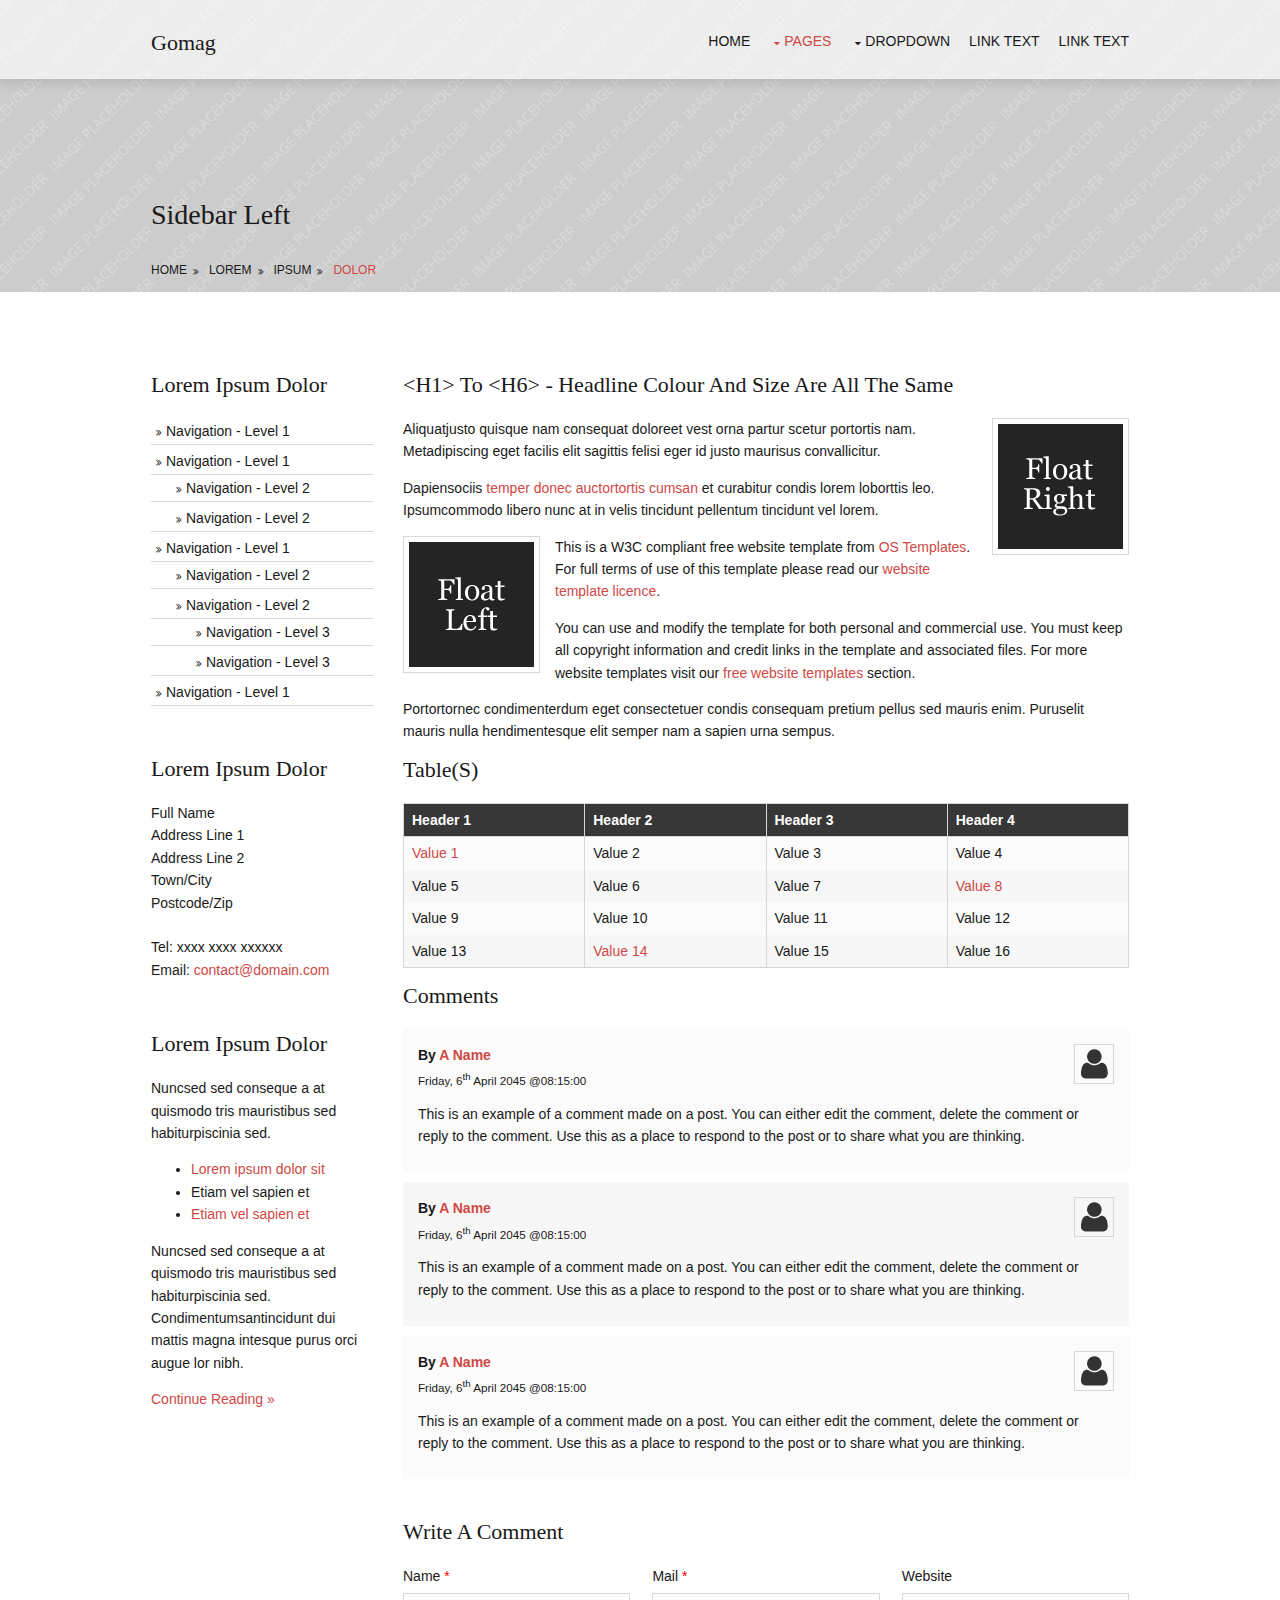
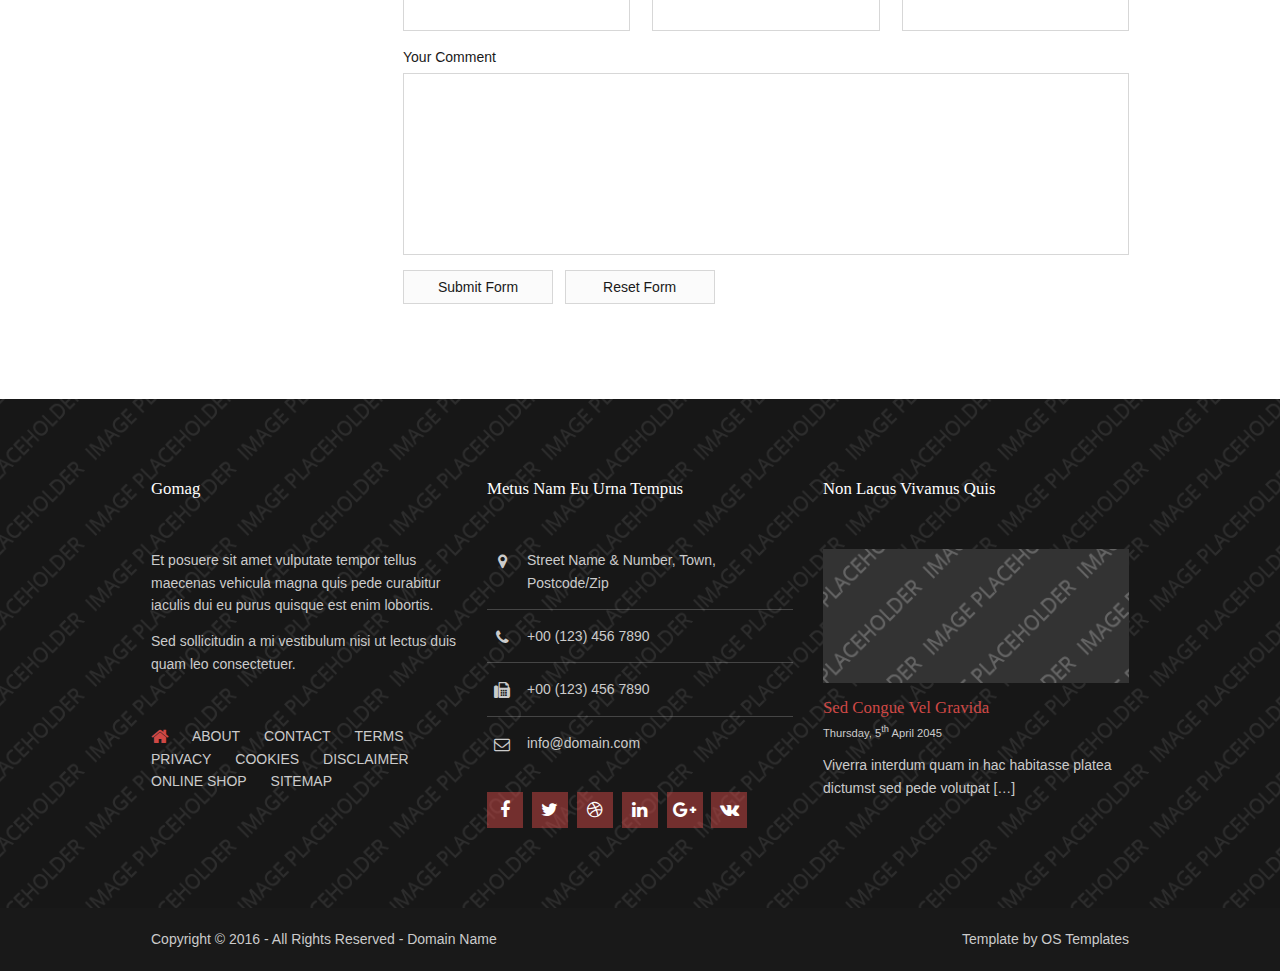
<file: gomag/pages/sidebar-left.html>
<!DOCTYPE html>
<!--
Template Name: Gomag
Author: <a href="http://www.os-templates.com/">OS Templates</a>
Author URI: http://www.os-templates.com/
Licence: Free to use under our free template licence terms
Licence URI: http://www.os-templates.com/template-terms
-->
<html lang="">
<head>
<title>Gomag | Pages | Sidebar Left</title>
<meta charset="utf-8">
<meta name="viewport" content="width=device-width, initial-scale=1.0, maximum-scale=1.0, user-scalable=no">
<link href="../layout/styles/layout.css" rel="stylesheet" type="text/css" media="all">
</head>
<body id="top">
<!-- ################################################################################################ -->
<!-- ################################################################################################ -->
<!-- ################################################################################################ -->
<!-- Top Background Image Wrapper -->
<div class="bgded" style="background-image:url('../images/demo/backgrounds/01.png');"> 
  <!-- ################################################################################################ -->
  <div class="wrapper row1">
    <header id="header" class="hoc clear"> 
      <!-- ################################################################################################ -->
      <div id="logo" class="fl_left">
        <h1><a href="../index.html">Gomag</a></h1>
      </div>
      <nav id="mainav" class="fl_right">
        <ul class="clear">
          <li><a href="../index.html">Home</a></li>
          <li class="active"><a class="drop" href="#">Pages</a>
            <ul>
              <li><a href="gallery.html">Gallery</a></li>
              <li><a href="full-width.html">Full Width</a></li>
              <li class="active"><a href="sidebar-left.html">Sidebar Left</a></li>
              <li><a href="sidebar-right.html">Sidebar Right</a></li>
              <li><a href="basic-grid.html">Basic Grid</a></li>
            </ul>
          </li>
          <li><a class="drop" href="#">Dropdown</a>
            <ul>
              <li><a href="#">Level 2</a></li>
              <li><a class="drop" href="#">Level 2 + Drop</a>
                <ul>
                  <li><a href="#">Level 3</a></li>
                  <li><a href="#">Level 3</a></li>
                  <li><a href="#">Level 3</a></li>
                </ul>
              </li>
              <li><a href="#">Level 2</a></li>
            </ul>
          </li>
          <li><a href="#">Link Text</a></li>
          <li><a href="#">Link Text</a></li>
        </ul>
      </nav>
      <!-- ################################################################################################ -->
    </header>
  </div>
  <!-- ################################################################################################ -->
  <!-- ################################################################################################ -->
  <!-- ################################################################################################ -->
  <section id="breadcrumb" class="hoc clear"> 
    <!-- ################################################################################################ -->
    <h6 class="heading">Sidebar Left</h6>
    <!-- ################################################################################################ -->
    <ul>
      <li><a href="#">Home</a></li>
      <li><a href="#">Lorem</a></li>
      <li><a href="#">Ipsum</a></li>
      <li><a href="#">Dolor</a></li>
    </ul>
    <!-- ################################################################################################ -->
  </section>
  <!-- ################################################################################################ -->
</div>
<!-- End Top Background Image Wrapper -->
<!-- ################################################################################################ -->
<!-- ################################################################################################ -->
<!-- ################################################################################################ -->
<div class="wrapper row3">
  <main class="hoc container clear"> 
    <!-- main body -->
    <!-- ################################################################################################ -->
    <div class="sidebar one_quarter first"> 
      <!-- ################################################################################################ -->
      <h6>Lorem ipsum dolor</h6>
      <nav class="sdb_holder">
        <ul>
          <li><a href="#">Navigation - Level 1</a></li>
          <li><a href="#">Navigation - Level 1</a>
            <ul>
              <li><a href="#">Navigation - Level 2</a></li>
              <li><a href="#">Navigation - Level 2</a></li>
            </ul>
          </li>
          <li><a href="#">Navigation - Level 1</a>
            <ul>
              <li><a href="#">Navigation - Level 2</a></li>
              <li><a href="#">Navigation - Level 2</a>
                <ul>
                  <li><a href="#">Navigation - Level 3</a></li>
                  <li><a href="#">Navigation - Level 3</a></li>
                </ul>
              </li>
            </ul>
          </li>
          <li><a href="#">Navigation - Level 1</a></li>
        </ul>
      </nav>
      <div class="sdb_holder">
        <h6>Lorem ipsum dolor</h6>
        <address>
        Full Name<br>
        Address Line 1<br>
        Address Line 2<br>
        Town/City<br>
        Postcode/Zip<br>
        <br>
        Tel: xxxx xxxx xxxxxx<br>
        Email: <a href="#">contact@domain.com</a>
        </address>
      </div>
      <div class="sdb_holder">
        <article>
          <h6>Lorem ipsum dolor</h6>
          <p>Nuncsed sed conseque a at quismodo tris mauristibus sed habiturpiscinia sed.</p>
          <ul>
            <li><a href="#">Lorem ipsum dolor sit</a></li>
            <li>Etiam vel sapien et</li>
            <li><a href="#">Etiam vel sapien et</a></li>
          </ul>
          <p>Nuncsed sed conseque a at quismodo tris mauristibus sed habiturpiscinia sed. Condimentumsantincidunt dui mattis magna intesque purus orci augue lor nibh.</p>
          <p class="more"><a href="#">Continue Reading &raquo;</a></p>
        </article>
      </div>
      <!-- ################################################################################################ -->
    </div>
    <!-- ################################################################################################ -->
    <!-- ################################################################################################ -->
    <div class="content three_quarter"> 
      <!-- ################################################################################################ -->
      <h1>&lt;h1&gt; to &lt;h6&gt; - Headline Colour and Size Are All The Same</h1>
      <img class="imgr borderedbox inspace-5" src="../images/demo/imgr.gif" alt="">
      <p>Aliquatjusto quisque nam consequat doloreet vest orna partur scetur portortis nam. Metadipiscing eget facilis elit sagittis felisi eger id justo maurisus convallicitur.</p>
      <p>Dapiensociis <a href="#">temper donec auctortortis cumsan</a> et curabitur condis lorem loborttis leo. Ipsumcommodo libero nunc at in velis tincidunt pellentum tincidunt vel lorem.</p>
      <img class="imgl borderedbox inspace-5" src="../images/demo/imgl.gif" alt="">
      <p>This is a W3C compliant free website template from <a href="http://www.os-templates.com/" title="Free Website Templates">OS Templates</a>. For full terms of use of this template please read our <a href="http://www.os-templates.com/template-terms">website template licence</a>.</p>
      <p>You can use and modify the template for both personal and commercial use. You must keep all copyright information and credit links in the template and associated files. For more website templates visit our <a href="http://www.os-templates.com/">free website templates</a> section.</p>
      <p>Portortornec condimenterdum eget consectetuer condis consequam pretium pellus sed mauris enim. Puruselit mauris nulla hendimentesque elit semper nam a sapien urna sempus.</p>
      <h1>Table(s)</h1>
      <div class="scrollable">
        <table>
          <thead>
            <tr>
              <th>Header 1</th>
              <th>Header 2</th>
              <th>Header 3</th>
              <th>Header 4</th>
            </tr>
          </thead>
          <tbody>
            <tr>
              <td><a href="#">Value 1</a></td>
              <td>Value 2</td>
              <td>Value 3</td>
              <td>Value 4</td>
            </tr>
            <tr>
              <td>Value 5</td>
              <td>Value 6</td>
              <td>Value 7</td>
              <td><a href="#">Value 8</a></td>
            </tr>
            <tr>
              <td>Value 9</td>
              <td>Value 10</td>
              <td>Value 11</td>
              <td>Value 12</td>
            </tr>
            <tr>
              <td>Value 13</td>
              <td><a href="#">Value 14</a></td>
              <td>Value 15</td>
              <td>Value 16</td>
            </tr>
          </tbody>
        </table>
      </div>
      <div id="comments">
        <h2>Comments</h2>
        <ul>
          <li>
            <article>
              <header>
                <figure class="avatar"><img src="../images/demo/avatar.png" alt=""></figure>
                <address>
                By <a href="#">A Name</a>
                </address>
                <time datetime="2045-04-06T08:15+00:00">Friday, 6<sup>th</sup> April 2045 @08:15:00</time>
              </header>
              <div class="comcont">
                <p>This is an example of a comment made on a post. You can either edit the comment, delete the comment or reply to the comment. Use this as a place to respond to the post or to share what you are thinking.</p>
              </div>
            </article>
          </li>
          <li>
            <article>
              <header>
                <figure class="avatar"><img src="../images/demo/avatar.png" alt=""></figure>
                <address>
                By <a href="#">A Name</a>
                </address>
                <time datetime="2045-04-06T08:15+00:00">Friday, 6<sup>th</sup> April 2045 @08:15:00</time>
              </header>
              <div class="comcont">
                <p>This is an example of a comment made on a post. You can either edit the comment, delete the comment or reply to the comment. Use this as a place to respond to the post or to share what you are thinking.</p>
              </div>
            </article>
          </li>
          <li>
            <article>
              <header>
                <figure class="avatar"><img src="../images/demo/avatar.png" alt=""></figure>
                <address>
                By <a href="#">A Name</a>
                </address>
                <time datetime="2045-04-06T08:15+00:00">Friday, 6<sup>th</sup> April 2045 @08:15:00</time>
              </header>
              <div class="comcont">
                <p>This is an example of a comment made on a post. You can either edit the comment, delete the comment or reply to the comment. Use this as a place to respond to the post or to share what you are thinking.</p>
              </div>
            </article>
          </li>
        </ul>
        <h2>Write A Comment</h2>
        <form action="#" method="post">
          <div class="one_third first">
            <label for="name">Name <span>*</span></label>
            <input type="text" name="name" id="name" value="" size="22" required>
          </div>
          <div class="one_third">
            <label for="email">Mail <span>*</span></label>
            <input type="email" name="email" id="email" value="" size="22" required>
          </div>
          <div class="one_third">
            <label for="url">Website</label>
            <input type="url" name="url" id="url" value="" size="22">
          </div>
          <div class="block clear">
            <label for="comment">Your Comment</label>
            <textarea name="comment" id="comment" cols="25" rows="10"></textarea>
          </div>
          <div>
            <input type="submit" name="submit" value="Submit Form">
            &nbsp;
            <input type="reset" name="reset" value="Reset Form">
          </div>
        </form>
      </div>
      <!-- ################################################################################################ -->
    </div>
    <!-- ################################################################################################ -->
    <!-- / main body -->
    <div class="clear"></div>
  </main>
</div>
<!-- ################################################################################################ -->
<!-- ################################################################################################ -->
<!-- ################################################################################################ -->
<div class="wrapper row4 bgded overlay" style="background-image:url('../images/demo/backgrounds/04.png');">
  <footer id="footer" class="hoc clear"> 
    <!-- ################################################################################################ -->
    <div class="one_third first">
      <h6 class="heading">Gomag</h6>
      <p>Et posuere sit amet vulputate tempor tellus maecenas vehicula magna quis pede curabitur iaculis dui eu purus quisque est enim lobortis.</p>
      <p class="btmspace-50">Sed sollicitudin a mi vestibulum nisi ut lectus duis quam leo consectetuer.</p>
      <nav>
        <ul class="nospace">
          <li><a href="index.html"><i class="fa fa-lg fa-home"></i></a></li>
          <li><a href="#">About</a></li>
          <li><a href="#">Contact</a></li>
          <li><a href="#">Terms</a></li>
          <li><a href="#">Privacy</a></li>
          <li><a href="#">Cookies</a></li>
          <li><a href="#">Disclaimer</a></li>
          <li><a href="#">Online Shop</a></li>
          <li><a href="#">Sitemap</a></li>
        </ul>
      </nav>
    </div>
    <div class="one_third">
      <h6 class="heading">Metus nam eu urna tempus</h6>
      <ul class="nospace btmspace-30 linklist contact">
        <li><i class="fa fa-map-marker"></i>
          <address>
          Street Name &amp; Number, Town, Postcode/Zip
          </address>
        </li>
        <li><i class="fa fa-phone"></i> +00 (123) 456 7890</li>
        <li><i class="fa fa-fax"></i> +00 (123) 456 7890</li>
        <li><i class="fa fa-envelope-o"></i> info@domain.com</li>
      </ul>
      <ul class="faico clear">
        <li><a class="faicon-facebook" href="#"><i class="fa fa-facebook"></i></a></li>
        <li><a class="faicon-twitter" href="#"><i class="fa fa-twitter"></i></a></li>
        <li><a class="faicon-dribble" href="#"><i class="fa fa-dribbble"></i></a></li>
        <li><a class="faicon-linkedin" href="#"><i class="fa fa-linkedin"></i></a></li>
        <li><a class="faicon-google-plus" href="#"><i class="fa fa-google-plus"></i></a></li>
        <li><a class="faicon-vk" href="#"><i class="fa fa-vk"></i></a></li>
      </ul>
    </div>
    <div class="one_third">
      <h6 class="heading">Non lacus vivamus quis</h6>
      <article><a href="#"><img class="btmspace-15" src="../images/demo/320x140.png" alt=""></a>
        <h6 class="nospace font-x1"><a href="#">Sed congue vel gravida</a></h6>
        <time class="font-xs block btmspace-10" datetime="2045-04-05">Thursday, 5<sup>th</sup> April 2045</time>
        <p class="nospace">Viverra interdum quam in hac habitasse platea dictumst sed pede volutpat [&hellip;]</p>
      </article>
    </div>
    <!-- ################################################################################################ -->
  </footer>
</div>
<!-- ################################################################################################ -->
<!-- ################################################################################################ -->
<!-- ################################################################################################ -->
<div class="wrapper row5">
  <div id="copyright" class="hoc clear"> 
    <!-- ################################################################################################ -->
    <p class="fl_left">Copyright &copy; 2016 - All Rights Reserved - <a href="#">Domain Name</a></p>
    <p class="fl_right">Template by <a target="_blank" href="http://www.os-templates.com/" title="Free Website Templates">OS Templates</a></p>
    <!-- ################################################################################################ -->
  </div>
</div>
<!-- ################################################################################################ -->
<!-- ################################################################################################ -->
<!-- ################################################################################################ -->
<a id="backtotop" href="#top"><i class="fa fa-chevron-up"></i></a>
<!-- JAVASCRIPTS -->
<script src="../layout/scripts/jquery.min.js"></script>
<script src="../layout/scripts/jquery.backtotop.js"></script>
<script src="../layout/scripts/jquery.mobilemenu.js"></script>
</body>
</html>
</file>
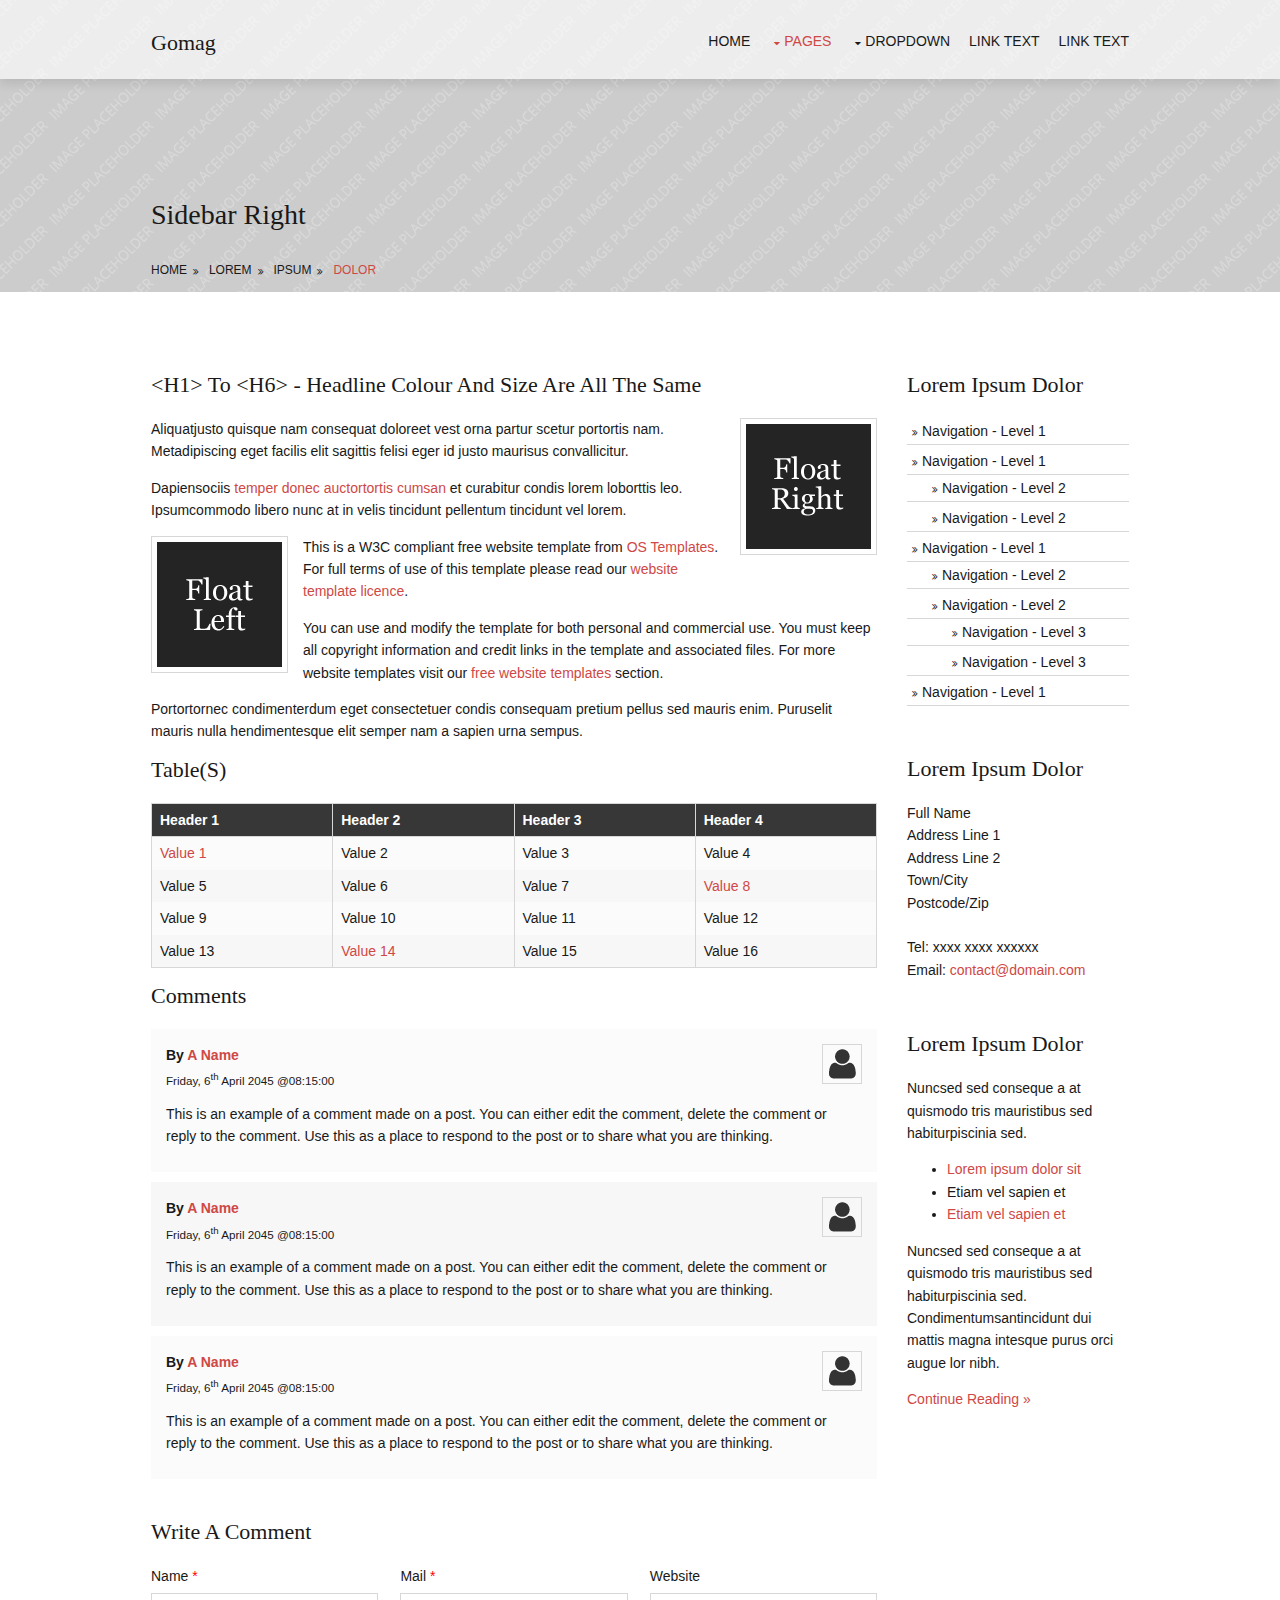
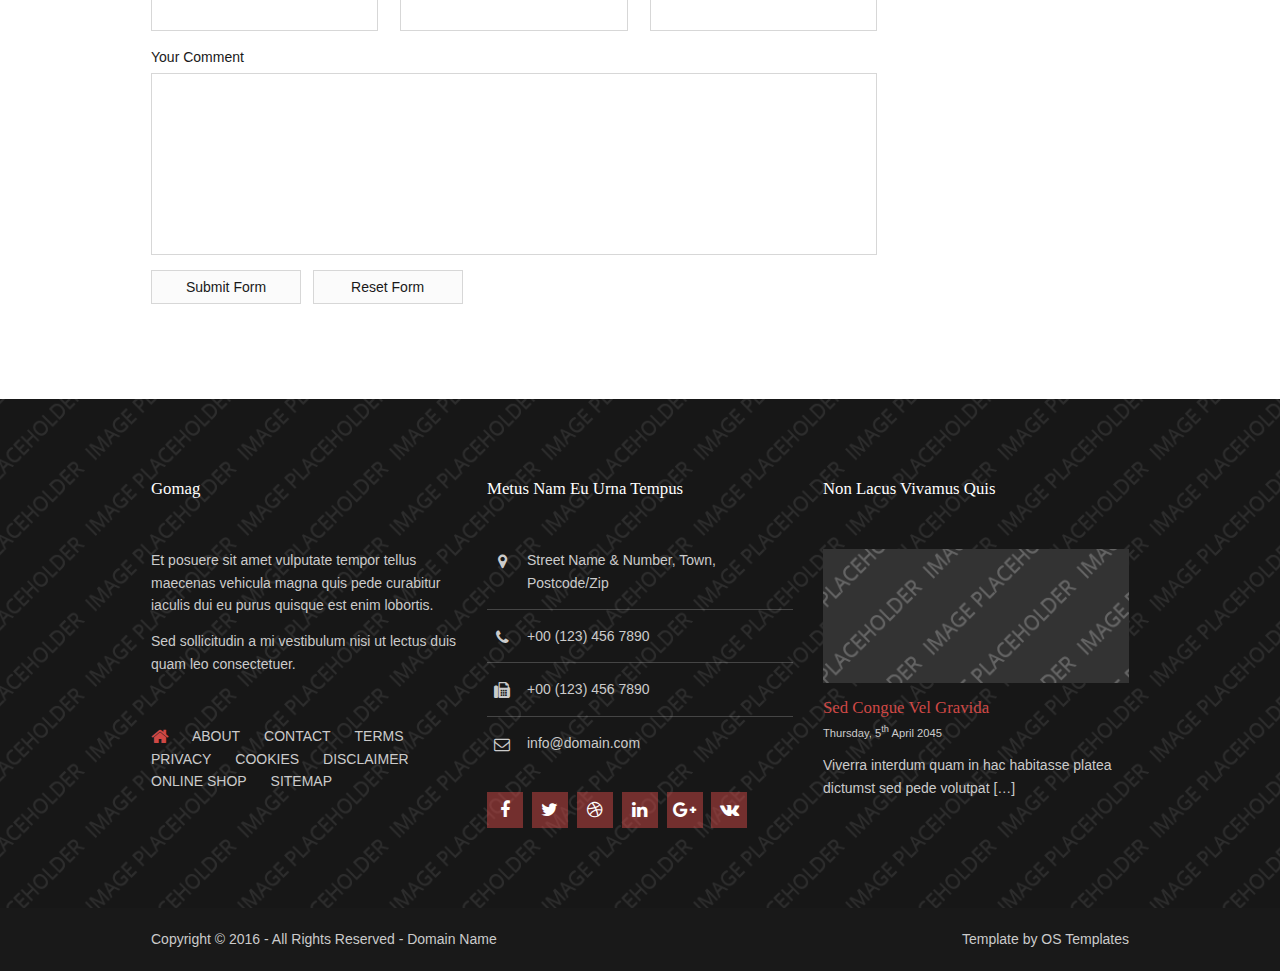
<file: gomag/pages/sidebar-right.html>
<!DOCTYPE html>
<!--
Template Name: Gomag
Author: <a href="http://www.os-templates.com/">OS Templates</a>
Author URI: http://www.os-templates.com/
Licence: Free to use under our free template licence terms
Licence URI: http://www.os-templates.com/template-terms
-->
<html lang="">
<head>
<title>Gomag | Pages | Sidebar Right</title>
<meta charset="utf-8">
<meta name="viewport" content="width=device-width, initial-scale=1.0, maximum-scale=1.0, user-scalable=no">
<link href="../layout/styles/layout.css" rel="stylesheet" type="text/css" media="all">
</head>
<body id="top">
<!-- ################################################################################################ -->
<!-- ################################################################################################ -->
<!-- ################################################################################################ -->
<!-- Top Background Image Wrapper -->
<div class="bgded" style="background-image:url('../images/demo/backgrounds/01.png');"> 
  <!-- ################################################################################################ -->
  <div class="wrapper row1">
    <header id="header" class="hoc clear"> 
      <!-- ################################################################################################ -->
      <div id="logo" class="fl_left">
        <h1><a href="../index.html">Gomag</a></h1>
      </div>
      <nav id="mainav" class="fl_right">
        <ul class="clear">
          <li><a href="../index.html">Home</a></li>
          <li class="active"><a class="drop" href="#">Pages</a>
            <ul>
              <li><a href="gallery.html">Gallery</a></li>
              <li><a href="full-width.html">Full Width</a></li>
              <li><a href="sidebar-left.html">Sidebar Left</a></li>
              <li class="active"><a href="sidebar-right.html">Sidebar Right</a></li>
              <li><a href="basic-grid.html">Basic Grid</a></li>
            </ul>
          </li>
          <li><a class="drop" href="#">Dropdown</a>
            <ul>
              <li><a href="#">Level 2</a></li>
              <li><a class="drop" href="#">Level 2 + Drop</a>
                <ul>
                  <li><a href="#">Level 3</a></li>
                  <li><a href="#">Level 3</a></li>
                  <li><a href="#">Level 3</a></li>
                </ul>
              </li>
              <li><a href="#">Level 2</a></li>
            </ul>
          </li>
          <li><a href="#">Link Text</a></li>
          <li><a href="#">Link Text</a></li>
        </ul>
      </nav>
      <!-- ################################################################################################ -->
    </header>
  </div>
  <!-- ################################################################################################ -->
  <!-- ################################################################################################ -->
  <!-- ################################################################################################ -->
  <section id="breadcrumb" class="hoc clear"> 
    <!-- ################################################################################################ -->
    <h6 class="heading">Sidebar Right</h6>
    <!-- ################################################################################################ -->
    <ul>
      <li><a href="#">Home</a></li>
      <li><a href="#">Lorem</a></li>
      <li><a href="#">Ipsum</a></li>
      <li><a href="#">Dolor</a></li>
    </ul>
    <!-- ################################################################################################ -->
  </section>
  <!-- ################################################################################################ -->
</div>
<!-- End Top Background Image Wrapper -->
<!-- ################################################################################################ -->
<!-- ################################################################################################ -->
<!-- ################################################################################################ -->
<div class="wrapper row3">
  <main class="hoc container clear"> 
    <!-- main body -->
    <!-- ################################################################################################ -->
    <div class="content three_quarter first"> 
      <!-- ################################################################################################ -->
      <h1>&lt;h1&gt; to &lt;h6&gt; - Headline Colour and Size Are All The Same</h1>
      <img class="imgr borderedbox inspace-5" src="../images/demo/imgr.gif" alt="">
      <p>Aliquatjusto quisque nam consequat doloreet vest orna partur scetur portortis nam. Metadipiscing eget facilis elit sagittis felisi eger id justo maurisus convallicitur.</p>
      <p>Dapiensociis <a href="#">temper donec auctortortis cumsan</a> et curabitur condis lorem loborttis leo. Ipsumcommodo libero nunc at in velis tincidunt pellentum tincidunt vel lorem.</p>
      <img class="imgl borderedbox inspace-5" src="../images/demo/imgl.gif" alt="">
      <p>This is a W3C compliant free website template from <a href="http://www.os-templates.com/" title="Free Website Templates">OS Templates</a>. For full terms of use of this template please read our <a href="http://www.os-templates.com/template-terms">website template licence</a>.</p>
      <p>You can use and modify the template for both personal and commercial use. You must keep all copyright information and credit links in the template and associated files. For more website templates visit our <a href="http://www.os-templates.com/">free website templates</a> section.</p>
      <p>Portortornec condimenterdum eget consectetuer condis consequam pretium pellus sed mauris enim. Puruselit mauris nulla hendimentesque elit semper nam a sapien urna sempus.</p>
      <h1>Table(s)</h1>
      <div class="scrollable">
        <table>
          <thead>
            <tr>
              <th>Header 1</th>
              <th>Header 2</th>
              <th>Header 3</th>
              <th>Header 4</th>
            </tr>
          </thead>
          <tbody>
            <tr>
              <td><a href="#">Value 1</a></td>
              <td>Value 2</td>
              <td>Value 3</td>
              <td>Value 4</td>
            </tr>
            <tr>
              <td>Value 5</td>
              <td>Value 6</td>
              <td>Value 7</td>
              <td><a href="#">Value 8</a></td>
            </tr>
            <tr>
              <td>Value 9</td>
              <td>Value 10</td>
              <td>Value 11</td>
              <td>Value 12</td>
            </tr>
            <tr>
              <td>Value 13</td>
              <td><a href="#">Value 14</a></td>
              <td>Value 15</td>
              <td>Value 16</td>
            </tr>
          </tbody>
        </table>
      </div>
      <div id="comments">
        <h2>Comments</h2>
        <ul>
          <li>
            <article>
              <header>
                <figure class="avatar"><img src="../images/demo/avatar.png" alt=""></figure>
                <address>
                By <a href="#">A Name</a>
                </address>
                <time datetime="2045-04-06T08:15+00:00">Friday, 6<sup>th</sup> April 2045 @08:15:00</time>
              </header>
              <div class="comcont">
                <p>This is an example of a comment made on a post. You can either edit the comment, delete the comment or reply to the comment. Use this as a place to respond to the post or to share what you are thinking.</p>
              </div>
            </article>
          </li>
          <li>
            <article>
              <header>
                <figure class="avatar"><img src="../images/demo/avatar.png" alt=""></figure>
                <address>
                By <a href="#">A Name</a>
                </address>
                <time datetime="2045-04-06T08:15+00:00">Friday, 6<sup>th</sup> April 2045 @08:15:00</time>
              </header>
              <div class="comcont">
                <p>This is an example of a comment made on a post. You can either edit the comment, delete the comment or reply to the comment. Use this as a place to respond to the post or to share what you are thinking.</p>
              </div>
            </article>
          </li>
          <li>
            <article>
              <header>
                <figure class="avatar"><img src="../images/demo/avatar.png" alt=""></figure>
                <address>
                By <a href="#">A Name</a>
                </address>
                <time datetime="2045-04-06T08:15+00:00">Friday, 6<sup>th</sup> April 2045 @08:15:00</time>
              </header>
              <div class="comcont">
                <p>This is an example of a comment made on a post. You can either edit the comment, delete the comment or reply to the comment. Use this as a place to respond to the post or to share what you are thinking.</p>
              </div>
            </article>
          </li>
        </ul>
        <h2>Write A Comment</h2>
        <form action="#" method="post">
          <div class="one_third first">
            <label for="name">Name <span>*</span></label>
            <input type="text" name="name" id="name" value="" size="22" required>
          </div>
          <div class="one_third">
            <label for="email">Mail <span>*</span></label>
            <input type="email" name="email" id="email" value="" size="22" required>
          </div>
          <div class="one_third">
            <label for="url">Website</label>
            <input type="url" name="url" id="url" value="" size="22">
          </div>
          <div class="block clear">
            <label for="comment">Your Comment</label>
            <textarea name="comment" id="comment" cols="25" rows="10"></textarea>
          </div>
          <div>
            <input type="submit" name="submit" value="Submit Form">
            &nbsp;
            <input type="reset" name="reset" value="Reset Form">
          </div>
        </form>
      </div>
      <!-- ################################################################################################ -->
    </div>
    <!-- ################################################################################################ -->
    <!-- ################################################################################################ -->
    <div class="sidebar one_quarter"> 
      <!-- ################################################################################################ -->
      <h6>Lorem ipsum dolor</h6>
      <nav class="sdb_holder">
        <ul>
          <li><a href="#">Navigation - Level 1</a></li>
          <li><a href="#">Navigation - Level 1</a>
            <ul>
              <li><a href="#">Navigation - Level 2</a></li>
              <li><a href="#">Navigation - Level 2</a></li>
            </ul>
          </li>
          <li><a href="#">Navigation - Level 1</a>
            <ul>
              <li><a href="#">Navigation - Level 2</a></li>
              <li><a href="#">Navigation - Level 2</a>
                <ul>
                  <li><a href="#">Navigation - Level 3</a></li>
                  <li><a href="#">Navigation - Level 3</a></li>
                </ul>
              </li>
            </ul>
          </li>
          <li><a href="#">Navigation - Level 1</a></li>
        </ul>
      </nav>
      <div class="sdb_holder">
        <h6>Lorem ipsum dolor</h6>
        <address>
        Full Name<br>
        Address Line 1<br>
        Address Line 2<br>
        Town/City<br>
        Postcode/Zip<br>
        <br>
        Tel: xxxx xxxx xxxxxx<br>
        Email: <a href="#">contact@domain.com</a>
        </address>
      </div>
      <div class="sdb_holder">
        <article>
          <h6>Lorem ipsum dolor</h6>
          <p>Nuncsed sed conseque a at quismodo tris mauristibus sed habiturpiscinia sed.</p>
          <ul>
            <li><a href="#">Lorem ipsum dolor sit</a></li>
            <li>Etiam vel sapien et</li>
            <li><a href="#">Etiam vel sapien et</a></li>
          </ul>
          <p>Nuncsed sed conseque a at quismodo tris mauristibus sed habiturpiscinia sed. Condimentumsantincidunt dui mattis magna intesque purus orci augue lor nibh.</p>
          <p class="more"><a href="#">Continue Reading &raquo;</a></p>
        </article>
      </div>
      <!-- ################################################################################################ -->
    </div>
    <!-- ################################################################################################ -->
    <!-- / main body -->
    <div class="clear"></div>
  </main>
</div>
<!-- ################################################################################################ -->
<!-- ################################################################################################ -->
<!-- ################################################################################################ -->
<div class="wrapper row4 bgded overlay" style="background-image:url('../images/demo/backgrounds/04.png');">
  <footer id="footer" class="hoc clear"> 
    <!-- ################################################################################################ -->
    <div class="one_third first">
      <h6 class="heading">Gomag</h6>
      <p>Et posuere sit amet vulputate tempor tellus maecenas vehicula magna quis pede curabitur iaculis dui eu purus quisque est enim lobortis.</p>
      <p class="btmspace-50">Sed sollicitudin a mi vestibulum nisi ut lectus duis quam leo consectetuer.</p>
      <nav>
        <ul class="nospace">
          <li><a href="index.html"><i class="fa fa-lg fa-home"></i></a></li>
          <li><a href="#">About</a></li>
          <li><a href="#">Contact</a></li>
          <li><a href="#">Terms</a></li>
          <li><a href="#">Privacy</a></li>
          <li><a href="#">Cookies</a></li>
          <li><a href="#">Disclaimer</a></li>
          <li><a href="#">Online Shop</a></li>
          <li><a href="#">Sitemap</a></li>
        </ul>
      </nav>
    </div>
    <div class="one_third">
      <h6 class="heading">Metus nam eu urna tempus</h6>
      <ul class="nospace btmspace-30 linklist contact">
        <li><i class="fa fa-map-marker"></i>
          <address>
          Street Name &amp; Number, Town, Postcode/Zip
          </address>
        </li>
        <li><i class="fa fa-phone"></i> +00 (123) 456 7890</li>
        <li><i class="fa fa-fax"></i> +00 (123) 456 7890</li>
        <li><i class="fa fa-envelope-o"></i> info@domain.com</li>
      </ul>
      <ul class="faico clear">
        <li><a class="faicon-facebook" href="#"><i class="fa fa-facebook"></i></a></li>
        <li><a class="faicon-twitter" href="#"><i class="fa fa-twitter"></i></a></li>
        <li><a class="faicon-dribble" href="#"><i class="fa fa-dribbble"></i></a></li>
        <li><a class="faicon-linkedin" href="#"><i class="fa fa-linkedin"></i></a></li>
        <li><a class="faicon-google-plus" href="#"><i class="fa fa-google-plus"></i></a></li>
        <li><a class="faicon-vk" href="#"><i class="fa fa-vk"></i></a></li>
      </ul>
    </div>
    <div class="one_third">
      <h6 class="heading">Non lacus vivamus quis</h6>
      <article><a href="#"><img class="btmspace-15" src="../images/demo/320x140.png" alt=""></a>
        <h6 class="nospace font-x1"><a href="#">Sed congue vel gravida</a></h6>
        <time class="font-xs block btmspace-10" datetime="2045-04-05">Thursday, 5<sup>th</sup> April 2045</time>
        <p class="nospace">Viverra interdum quam in hac habitasse platea dictumst sed pede volutpat [&hellip;]</p>
      </article>
    </div>
    <!-- ################################################################################################ -->
  </footer>
</div>
<!-- ################################################################################################ -->
<!-- ################################################################################################ -->
<!-- ################################################################################################ -->
<div class="wrapper row5">
  <div id="copyright" class="hoc clear"> 
    <!-- ################################################################################################ -->
    <p class="fl_left">Copyright &copy; 2016 - All Rights Reserved - <a href="#">Domain Name</a></p>
    <p class="fl_right">Template by <a target="_blank" href="http://www.os-templates.com/" title="Free Website Templates">OS Templates</a></p>
    <!-- ################################################################################################ -->
  </div>
</div>
<!-- ################################################################################################ -->
<!-- ################################################################################################ -->
<!-- ################################################################################################ -->
<a id="backtotop" href="#top"><i class="fa fa-chevron-up"></i></a>
<!-- JAVASCRIPTS -->
<script src="../layout/scripts/jquery.min.js"></script>
<script src="../layout/scripts/jquery.backtotop.js"></script>
<script src="../layout/scripts/jquery.mobilemenu.js"></script>
</body>
</html>
</file>
<file: gomag/layout/styles/layout.css>
@charset "utf-8";
/*
Template Name: Gomag
Author: <a href="http://www.os-templates.com/">OS Templates</a>
Author URI: http://www.os-templates.com/
Licence: Free to use under our free template licence terms
Licence URI: http://www.os-templates.com/template-terms
File: Layout CSS
*/

@import url("font-awesome.min.css");
@import url("framework.css");

/* Rows
--------------------------------------------------------------------------------------------------------------- */
.row1{z-index:1;}/* Required for the drop shadow - do not delete, unless the drop shadow isn't wanted */
.row2, .row2 a{}
.row3, .row3 a{}
.row4, .row4 a{}
.row5, .row5 a{}


/* Header
--------------------------------------------------------------------------------------------------------------- */
#header{}

#header #logo{margin:30px 0 0 0;}
#header #logo h1{margin:0; padding:0; font-size:22px;}


/* Page Intro
--------------------------------------------------------------------------------------------------------------- */
#pageintro{padding:250px 0;}

#pageintro > div{display:block; max-width:60%;}
#pageintro > div *{line-height:normal;}
#pageintro .heading{margin:0 0 30px 0; padding:0; font-size:3rem;}
#pageintro p{margin:0; font-size:1.2rem; line-height:2rem;}
#pageintro footer{margin-top:30px;}


/* Content Area
--------------------------------------------------------------------------------------------------------------- */
.container{padding:80px 0;}
.btmpad-none{padding-bottom:0;}

/* Content */
.container .content{}

.sectiontitle{margin-bottom:80px;}
.sectiontitle *{margin:0;}

.infoboxes{}
.infoboxes li{padding:25px 0 0 0; text-align:center;}
.infoboxes li:last-child{margin-bottom:0;}/* Used when elements stack in small viewports */
.infoboxes li *{margin:0; padding:0; line-height:1.6;}
.infoboxes article{display:block; position:relative; padding:35px 20px 25px 20px;}
.infoboxes article i{display:inline-block; position:absolute; top:0; left:50%; width:50px; height:50px; line-height:50px; margin:-25px 0 0 -25px; font-size:18px; z-index:1;}
.infoboxes article .fa{font-size:18px;}

.logos a img{opacity:.5;}
.logos a:hover img{opacity:1;}

/* Comments */
#comments ul{margin:0 0 40px 0; padding:0; list-style:none;}
#comments li{margin:0 0 10px 0; padding:15px;}
#comments .avatar{float:right; margin:0 0 10px 10px; padding:3px; border:1px solid;}
#comments address{font-weight:bold;}
#comments time{font-size:smaller;}
#comments .comcont{display:block; margin:0; padding:0;}
#comments .comcont p{margin:10px 5px 10px 0; padding:0;}

#comments form{display:block; width:100%;}
#comments input, #comments textarea{width:100%; padding:10px; border:1px solid;}
#comments textarea{overflow:auto;}
#comments div{margin-bottom:15px;}
#comments input[type="submit"], #comments input[type="reset"]{display:inline-block; width:auto; min-width:150px; margin:0; padding:8px 5px; cursor:pointer;}

/* Sidebar */
.container .sidebar{}

.sidebar .sdb_holder{margin-bottom:50px;}
.sidebar .sdb_holder:last-child{margin-bottom:0;}


/* Footer
--------------------------------------------------------------------------------------------------------------- */
#footer{padding:80px 0;}

#footer .heading{margin-bottom:50px; font-size:1.2rem;}

#footer nav{margin-bottom:30px; text-transform:uppercase;}
#footer nav ul{}
#footer nav ul li{display:inline-block; margin-right:20px;}
#footer nav ul li:last-child{margin-right:0;}

#footer .linklist li{display:block; margin-bottom:15px; padding:0 0 15px 0; border-bottom:1px solid;}
#footer .linklist li:last-child{margin:0; padding:0; border:none;}
#footer .linklist li::before, #footer .linklist li::after{display:table; content:"";}
#footer .linklist li, #footer .linklist li::after{clear:both;}

#footer .contact{}
#footer .contact.linklist li, #footer .contact.linklist li:last-child{position:relative; padding-left:40px;}
#footer .contact li *{margin:0; padding:0; line-height:1.6;}
#footer .contact li i{display:block; position:absolute; top:0; left:0; width:30px; font-size:16px; text-align:center;}


/* Copyright
--------------------------------------------------------------------------------------------------------------- */
#copyright{padding:20px 0;}
#copyright *{margin:0; padding:0;}


/* Transition Fade
This gives a smooth transition to "ALL" elements used in the layout - other than the navigation form used in mobile devices
If you don't want it to fade all elements, you have to list the ones you want to be faded individually
Delete it completely to stop fading
--------------------------------------------------------------------------------------------------------------- */
*, *::before, *::after{transition:all .3s ease-in-out;}
#mainav form *{transition:none !important;}


/* ------------------------------------------------------------------------------------------------------------ */
/* ------------------------------------------------------------------------------------------------------------ */
/* ------------------------------------------------------------------------------------------------------------ */
/* ------------------------------------------------------------------------------------------------------------ */
/* ------------------------------------------------------------------------------------------------------------ */


/* Navigation
--------------------------------------------------------------------------------------------------------------- */
nav ul, nav ol{margin:0; padding:0; list-style:none;}

#mainav, #breadcrumb, .sidebar nav{line-height:normal;}
#mainav .drop::after, #mainav li li .drop::after, #breadcrumb li a::after, .sidebar nav a::after{position:absolute; font-family:"FontAwesome"; font-size:10px; line-height:10px;}

/* Top Navigation */
#mainav{}
#mainav ul.clear{margin-top:3px;}
#mainav ul{text-transform:uppercase;}
#mainav ul ul{z-index:9999; position:absolute; width:180px; text-transform:none;}
#mainav ul ul ul{left:180px; top:0;}
#mainav li{display:inline-block; position:relative; margin:0 15px 0 0; padding:0;}
#mainav li:last-child{margin-right:0;}
#mainav li li{width:100%; margin:0;}
#mainav li a{display:block; padding:30px 0;}
#mainav li li a{border:solid; border-width:0 0 1px 0;}
#mainav .drop{padding-left:15px;}
#mainav li li a, #mainav li li .drop{display:block; margin:0; padding:10px 15px;}
#mainav .drop::after, #mainav li li .drop::after{content:"\f0d7";}
#mainav .drop::after{top:35px; left:5px;}
#mainav li li .drop::after{top:15px; left:5px;}
#mainav ul ul{visibility:hidden; opacity:0;}
#mainav ul li:hover > ul{visibility:visible; opacity:1;}

#mainav form{display:none; margin:0; padding:0;}
#mainav form select, #mainav form select option{display:block; cursor:pointer; outline:none;}
#mainav form select{width:100%; padding:5px; border:1px solid;}
#mainav form select option{margin:5px; padding:0; border:none;}

/* Breadcrumb */
#breadcrumb{padding:120px 0 15px;}
#breadcrumb ul{margin:0; padding:0; list-style:none; text-transform:uppercase;}
#breadcrumb li{display:inline-block; margin:0 6px 0 0; padding:0;}
#breadcrumb li a{display:block; position:relative; margin:0; padding:0 12px 0 0; font-size:12px;}
#breadcrumb li a::after{top:3px; right:0; content:"\f101";}
#breadcrumb li:last-child a{margin:0; padding:0;}
#breadcrumb li:last-child a::after{display:none;}
#breadcrumb .heading{margin:0 0 30px 0; font-size:2rem;}

/* Sidebar Navigation */
.sidebar nav{display:block; width:100%;}
.sidebar nav li{margin:0 0 3px 0; padding:0;}
.sidebar nav a{display:block; position:relative; margin:0; padding:5px 10px 5px 15px; text-decoration:none; border:solid; border-width:0 0 1px 0;}
.sidebar nav a::after{top:9px; left:5px; content:"\f101";}
.sidebar nav ul ul a{padding-left:35px;}
.sidebar nav ul ul a::after{left:25px;}
.sidebar nav ul ul ul a{padding-left:55px;}
.sidebar nav ul ul ul a::after{left:45px;}

/* Pagination */
.pagination{display:block; width:100%; text-align:center; clear:both;}
.pagination li{display:inline-block; margin:0 2px 0 0;}
.pagination li:last-child{margin-right:0;}
.pagination a, .pagination strong{display:block; padding:8px 11px; border:1px solid; background-clip:padding-box; font-weight:normal;}

/* Back to Top */
#backtotop{z-index:999; display:inline-block; position:fixed; visibility:hidden; bottom:20px; right:20px; width:36px; height:36px; line-height:36px; font-size:16px; text-align:center; opacity:.2;}
#backtotop i{display:block; width:100%; height:100%; line-height:inherit;}
#backtotop.visible{visibility:visible; opacity:.5;}
#backtotop:hover{opacity:1;}


/* Tables
--------------------------------------------------------------------------------------------------------------- */
table, th, td{border:1px solid; border-collapse:collapse; vertical-align:top;}
table, th{table-layout:auto;}
table{width:100%; margin-bottom:15px;}
th, td{padding:5px 8px;}
td{border-width:0 1px;}


/* Gallery
--------------------------------------------------------------------------------------------------------------- */
#gallery{display:block; width:100%; margin-bottom:50px;}
#gallery figure figcaption{display:block; width:100%; clear:both;}
#gallery li{margin-bottom:30px;}


/* Font Awesome Social Icons
--------------------------------------------------------------------------------------------------------------- */
.faico{margin:0; padding:0; list-style:none;}
.faico li{display:inline-block; margin:8px 5px 0 0; padding:0; line-height:normal;}
.faico li:last-child{margin-right:0;}
.faico a{display:inline-block; width:36px; height:36px; line-height:36px; font-size:18px; text-align:center;}

.faico a{color:#FFFFFF; background-color:rgba(207,72,69,.5)/* #CF4845 */;}

.faicon-dribble:hover{background-color:#EA4C89;}
.faicon-facebook:hover{background-color:#3B5998;}
.faicon-google-plus:hover{background-color:#DB4A39;}
.faicon-linkedin:hover{background-color:#0E76A8;}
.faicon-twitter:hover{background-color:#00ACEE;}
.faicon-vk:hover{background-color:#4E658E;}


/* ------------------------------------------------------------------------------------------------------------ */
/* ------------------------------------------------------------------------------------------------------------ */
/* ------------------------------------------------------------------------------------------------------------ */
/* ------------------------------------------------------------------------------------------------------------ */
/* ------------------------------------------------------------------------------------------------------------ */


/* Colours
--------------------------------------------------------------------------------------------------------------- */
body{color:#CBCBCB; background-color:#191919;}
a{color:#CF4845;}
a:active, a:focus{background:transparent;}/* IE10 + 11 Bugfix - prevents grey background */
hr, .borderedbox{border-color:#D7D7D7;}
label span{color:#FF0000; background-color:inherit;}
input:focus, textarea:focus, *:required:focus{border-color:#CF4845;}
.overlay{color:#FFFFFF; background-color:inherit;}
.overlay::after{color:inherit; background-color:rgba(0,0,0,.55);}
.overlay.coloured::after{color:inherit; background-color: #a2b9bc/* #CF4845 */;}

.btn, .btn.inverse:hover{color:#FFFFFF; background-color:#CF4845; border-color:#CF4845;}
.btn:hover, .btn.inverse{color:inherit; background-color:transparent; border-color:inherit;}


/* Rows */
.row1{color:#191919; background-color:rgba(255,255,255,.65);}
.row1{box-shadow:0 5px 10px rgba(0,0,0,.1);}
.row2{}
.row3{color:#191919; background-color:#FFFFFF;}
.row4{color:#CBCBCB;}
.row5, .row5 a{color:#CBCBCB; background-color:#191919;}


/* Header */
#header #logo a{color:inherit;}


/* Page Intro */
#pageintro{color:#191919;}


/* Content Area */
.infoboxes article{color:#191919; background-color:rgba(255,255,255,.65);}
.infoboxes article:hover{background-color:#FFFFFF;}
.infoboxes article .fa{color:#FFFFFF; background-color:#CF4845;}


/* Footer */
#footer .heading{color:#FFFFFF;}
#footer hr, #footer .borderedbox, #footer .linklist li{border-color:rgba(255,255,255,.2);}
#footer nav a{color:inherit;}
#footer nav li:first-child a, #footer nav a:hover{color:#CF4845;}


/* Navigation */
#mainav li a{color:inherit;}
#mainav .active a, #mainav a:hover, #mainav li:hover > a{color:#CF4845; background-color:inherit;}
#mainav li li a, #mainav .active li a{color:#FFFFFF; background-color:rgba(207,72,69,.5)/* #CF4845 */; border-color:rgba(0,0,0,.1);}
#mainav li li:hover > a, #mainav .active .active > a{color:#FFFFFF; background-color:#CF4845;}
#mainav form select{color:#FFFFFF; background-color:#000000; border-color:rgba(255,255,255,.2);}

#breadcrumb{color:#191919;}
#breadcrumb a{color:inherit; background-color:inherit;}
#breadcrumb li:last-child a{color:#CF4845;}

.container .sidebar nav a{color:inherit; border-color:#D7D7D7;}
.container .sidebar nav a:hover{color:#CF4845;}

.pagination a, .pagination strong{border-color:#D7D7D7;}
.pagination .current *{color:#FFFFFF; background-color:#CF4845;}

#backtotop{color:#FFFFFF; background-color:#CF4845;}


/* Tables + Comments */
table, th, td, #comments .avatar, #comments input, #comments textarea{border-color:#D7D7D7;}
#comments input:focus, #comments textarea:focus, #comments *:required:focus{border-color:#CF4845;}
th{color:#FFFFFF; background-color:#373737;}
tr, #comments li, #comments input[type="submit"], #comments input[type="reset"]{color:inherit; background-color:#FBFBFB;}
tr:nth-child(even), #comments li:nth-child(even){color:inherit; background-color:#F7F7F7;}
table a, #comments a{background-color:inherit;}


/* ------------------------------------------------------------------------------------------------------------ */
/* ------------------------------------------------------------------------------------------------------------ */
/* ------------------------------------------------------------------------------------------------------------ */
/* ------------------------------------------------------------------------------------------------------------ */
/* ------------------------------------------------------------------------------------------------------------ */


/* Media Queries
--------------------------------------------------------------------------------------------------------------- */
@-ms-viewport{width:device-width;}


/* Max Wrapper Width - Laptop, Desktop etc.
--------------------------------------------------------------------------------------------------------------- */
@media screen and (min-width:978px){
	.hoc{max-width:978px;}
}


/* Mobile Devices
--------------------------------------------------------------------------------------------------------------- */
@media screen and (max-width:900px){
	.hoc{max-width:90%;}

	#header{padding:30px 0 15px;}
	#header #logo{margin:0;}

	#mainav{}
	#mainav ul{display:none;}
	#mainav form{display:block;}

	#breadcrumb{}

	.container{}
	#comments input[type="reset"]{margin-top:10px;}
	.pagination li{display:inline-block; margin:0 5px 5px 0;}

	#footer{}

	#copyright{}
	#copyright p:first-of-type{margin-bottom:10px;}
}


@media screen and (max-width:750px){
	.imgl, .imgr{display:inline-block; float:none; margin:0 0 10px 0;}
	.fl_left, .fl_right{display:block; float:none;}
	.one_half, .one_third, .two_third, .one_quarter, .two_quarter, .three_quarter{display:block; float:none; width:auto; margin:0 0 30px 0; padding:0;}
	.group .group > *:last-child, .clear .clear > *:last-child, .clear .group > *:last-child, .group .clear > *:last-child, .group.smvplc > :last-child{margin-bottom:0;}/* Experimental - Needs more testing in different situations, stops double margin when stacking */

	#header{text-align:center;}
	#header #logo{margin-bottom:15px;}
}


/* Other
--------------------------------------------------------------------------------------------------------------- */
@media screen and (max-width:650px){
	.scrollable{display:block; width:100%; margin:0 0 30px 0; padding:0 0 15px 0; overflow:auto; overflow-x:scroll;}
	.scrollable table{margin:0; padding:0; white-space:nowrap;}

	.inline li{display:block; margin-bottom:10px;}
	.pushright li{margin-right:0;}

	.font-x2{font-size:1.4rem;}
	.font-x3{font-size:1.6rem;}

	#pageintro{padding:150px 0;}
	#pageintro > div{max-width:none;}
	#pageintro .heading{font-size:2.2rem;}
}
</file>
